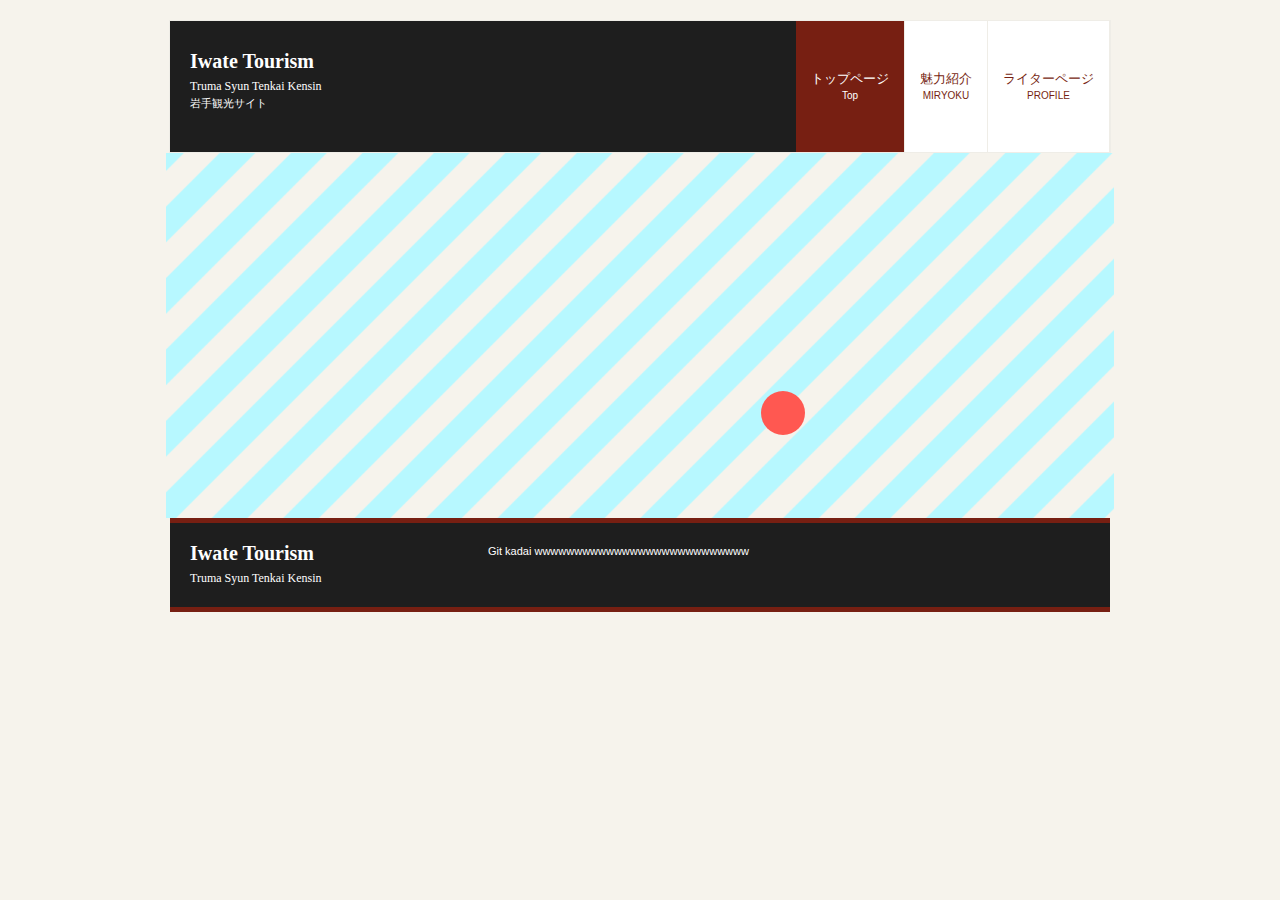
<file: index.html>
<!DOCTYPE html>
<html dir="ltr" lang="ja">
<head>
<meta charset="UTF-8">
<meta name="viewport" content="width=device-width, user-scalable=yes, maximum-scale=1.0, minimum-scale=1.0">
<meta name="description" content="岩手の観光サイトです。">
<meta name="keywords" content="">
<title>ホームページ</title>
<link rel="stylesheet" href="style.css" type="text/css" media="screen">
<!--[if lt IE 9]>
<script src="js/html5.js"></script>
<script src="js/css3-mediaqueries.js"></script>
<![endif]-->
<script src="js/jquery1.7.2.min.js"></script>
<script src="js/script.js"></script>
</head>
<body>
<!-- ヘッダー -->
<div id="header">
	<div class="inner">
		<!-- ロゴ -->
		<div class="logo">
			<a href="index.html">Iwate Tourism<br><span>Truma Syun Tenkai Kensin</span></a>
      <h1>岩手観光サイト</h1>
		</div>
		<!-- / ロゴ -->
    
	  <!-- メインナビゲーション -->
    <nav id="mainNav">
  		<a class="menu" id="menu"><span>MENU</span></a>
			<div class="panel">
				<ul>
					<li class="active"><a href="index.html">トップページ<br><span>Top</span></a></li>
					<li><a href="miryoku.html">魅力紹介<br><span>MIRYOKU</span></a></li>
					<li><a href="prof.html">ライターページ<br><span>PROFILE</span></a></li>
				</ul>
      </div>
    </nav>
		<!-- メインナビゲーション -->
    
  </div>
</div>
<!-- / ヘッダー -->

<!-- メイン画像 -->
		


		<div class="hello-parent" >
  
			<svg class="hello-word" width="365" height="365" viewBox="0 0 365 365">
			  
			  <g id="H-letter">
			  <line class="H-left-stroke" x1="17" y1="0" x2="17" y2="124" stroke="#000" fill="none" stroke-width="34" />
			  <line class="H-mid-stroke" x1="33" y1="62" x2="68" y2="62" stroke="#000" fill="none" stroke-width="34" />
			  <line class="H-right-stroke" x1="84" y1="0" x2="84" y2="124" stroke="#000" fill="none" stroke-width="34" />
			  </g>
			  
			  <g id="E-letter">
				<line class="E-left-stroke" x1="138" y1="0" x2="138" y2="124" stroke="#000" fill="none" stroke-width="34" />
				<line class="E-top-stroke" x1="154" y1="17" x2="201" y2="17" stroke="#000" fill="none" stroke-width="34" />
				<line class="E-mid-stroke" x1="154" y1="62" x2="196" y2="62" stroke="#000" fill="none" stroke-width="34" />
				<line class="E-bottom-stroke" x1="154" y1="107" x2="201" y2="107" stroke="#000" fill="none" stroke-width="34" />
			  </g>
			  
			  <g id="L-one-letter">
				<line class="L-one-long-stroke" x1="17" y1="153" x2="17" y2="277" stroke="#000" fill="none" stroke-width="34" />
				<line class="L-one-short-stroke" x1="33" y1="260" x2="77" y2="260" stroke="#000" fill="none" stroke-width="34" />
			  </g>
			  
			  <g id="L-two-letter">
				<line class="L-two-long-stroke" x1="104" y1="153" x2="104" y2="277" stroke="#000" fill="none" stroke-width="34" />
				<line class="L-two-short-stroke" x1="120" y1="260" x2="164" y2="260" stroke="#000" fill="none" stroke-width="34" />
			  </g>
			  
			  <g id="O-letter">
				<circle class="O-stroke" cx="231" cy="215" r="48" stroke="#000" fill="none" stroke-width="31" />
			  </g>
			  
			  <g id="red-dot">
				<!-- Initially I tried creating a circle but it was harder to manipulate it how I wanted to in CSS so I resorted to using a line trick to make it look like a circle ....
				
				<circle class="red-dot" cx="325" cy="260" r="20" fill="#FF5851" stroke="none" />
			
				-->
				
				<line x1="325" y1="260" x2="325" y2="260" stroke="#FF5851" class="red-dot" />
			  </g>
			  
			  
			</svg>
		</div>
<!-- / メイン画像 -->


<!-- フッター -->
<div id="footer">
	<div class="inner">
    
		<!-- 3カラム -->
    <section class="gridWrapper">
      
			<article class="grid">
      	<!-- ロゴ -->
				<p class="logo"><a href="index.html">Iwate Tourism<br /><span>Truma Syun Tenkai Kensin</span></a></p>
				<!-- / ロゴ -->
			</article>
			
      <article class="grid copyright">
      	Git kadai wwwwwwwwwwwwwwwwwwwwwwwwwww</a>
			</article>
		
    </section>
		<!-- / 3カラム -->
      
	</div>
</div>
<!-- / フッター -->

</body>
</html>
</file>
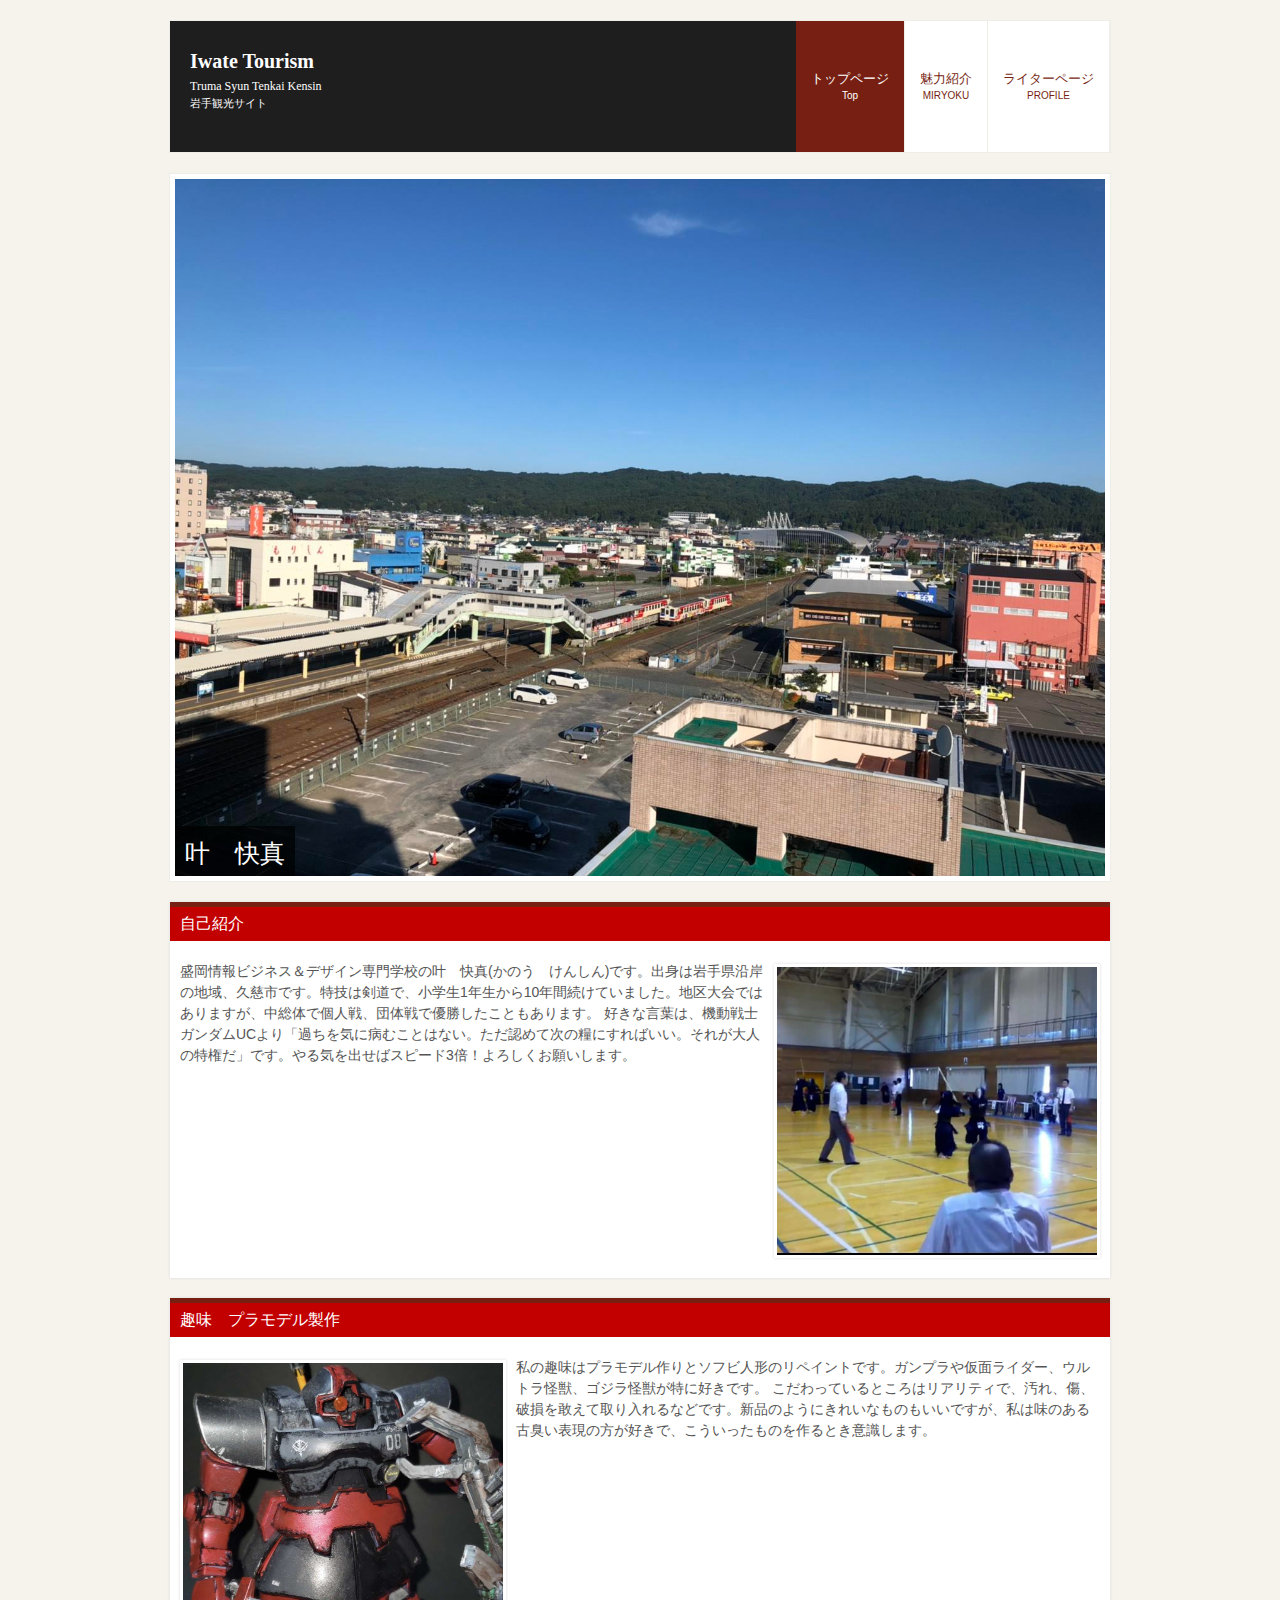
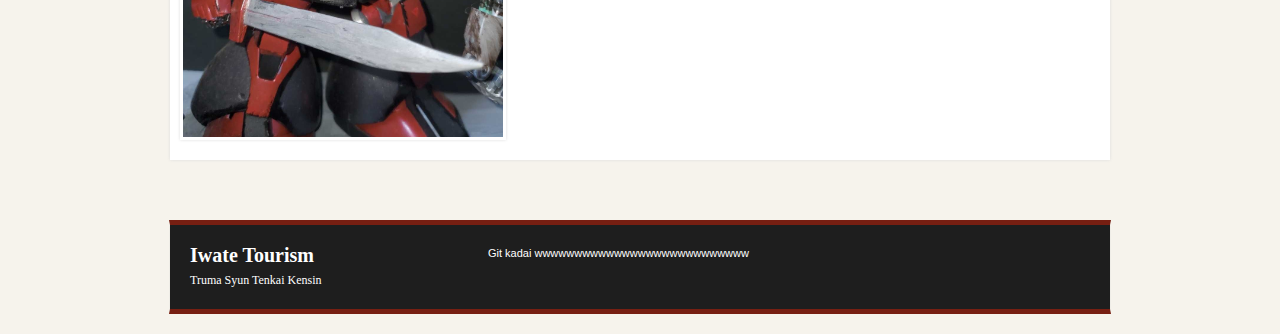
<file: kensin.html>
<!DOCTYPE html>
<html dir="ltr" lang="ja">
<head>
<meta charset="UTF-8">
<meta name="viewport" content="width=device-width, user-scalable=yes, maximum-scale=1.0, minimum-scale=1.0">
<meta name="description" content="岩手の観光サイトです。">
<meta name="keywords" content="">
<title>ライターページ_叶</title>
<link rel="stylesheet" href="style.css" type="text/css" media="screen">
<!--[if lt IE 9]>
<script src="js/html5.js"></script>
<script src="js/css3-mediaqueries.js"></script>
<![endif]-->
<script src="js/jquery1.7.2.min.js"></script>
<script src="js/script.js"></script>
</head>
<body>
<!-- ヘッダー -->
<div id="header">
	<div class="inner">
		<!-- ロゴ -->
		<div class="logo">
			<a href="index.html">Iwate Tourism<br><span>Truma Syun Tenkai Kensin</span></a>
      <h1>岩手観光サイト</h1>
		</div>
		<!-- / ロゴ -->
    
	  <!-- メインナビゲーション -->
    <nav id="mainNav">
  		<a class="menu" id="menu"><span>MENU</span></a>
			<div class="panel">
				<ul>
					<li class="active"><a href="index.html">トップページ<br><span>Top</span></a></li>
					<li><a href="miryoku.html">魅力紹介<br><span>MIRYOKU</span></a></li>
					<li><a href="prof.html">ライターページ<br><span>PROFILE</span></a></li>
				</ul>
      </div>
    </nav>
		<!-- メインナビゲーション -->
    
</div>
<!-- / ヘッダー -->

<!-- サブ画像 -->
<div id="mainBanner" class="subImg">
  <div class="inner">
		<img src="images/profile_kuji.jpg" alt="" width="930" height="190">
    <div class="slogan">
			<h2></h2>
			<h3>叶　快真</h3>
		</div>
	</div>
</div>
<!-- / サブ画像 -->

<div id="wrapper">

	<!-- コンテンツ -->
	<section id="main">

		<section class="content">
			<h3 class="heading">自己紹介</h3>
			<article>
				<img src="images/profile_kendo_2.jpg" width="320" height="240" alt="" class="alignright frame">
				<p>盛岡情報ビジネス＆デザイン専門学校の叶　快真(かのう　けんしん)です。出身は岩手県沿岸の地域、久慈市です。特技は剣道で、小学生1年生から10年間続けていました。地区大会ではありますが、中総体で個人戦、団体戦で優勝したこともあります。
				    好きな言葉は、機動戦士ガンダムUCより「過ちを気に病むことはない。ただ認めて次の糧にすればいい。それが大人の特権だ」です。やる気を出せばスピード3倍！よろしくお願いします。
				</p>
			</article>
		</section>
    
		<section class="content">
			<h3 class="heading">趣味　プラモデル製作</h3>
			<article>
				<img src="images/hobby_photo_1.jpg" width="320" height="240" alt="" class="alignleft frame">
				<p>私の趣味はプラモデル作りとソフビ人形のリペイントです。ガンプラや仮面ライダー、ウルトラ怪獣、ゴジラ怪獣が特に好きです。
					こだわっているところはリアリティで、汚れ、傷、破損を敢えて取り入れるなどです。新品のようにきれいなものもいいですが、私は味のある古臭い表現の方が好きで、こういったものを作るとき意識します。
				</p>
			</article>
		</section>

		
	</section>
	<!-- / コンテンツ -->

</div>
<!-- / WRAPPER -->

<!-- フッター -->
<div id="footer">
	<div class="inner">
    
		<!-- 3カラム -->
    <section class="gridWrapper">
      
			<article class="grid">
      	<!-- ロゴ -->
				<p class="logo"><a href="index.html">Iwate Tourism<br /><span>Truma Syun Tenkai Kensin</span></a></p>
				<!-- / ロゴ -->
			</article>
			
      <article class="grid copyright">
      	Git kadai wwwwwwwwwwwwwwwwwwwwwwwwwww</a>
			</article>
		
    </section>
		<!-- / 3カラム -->
      
	</div>
</div>
<!-- / フッター -->

</body>
</html>
</file>
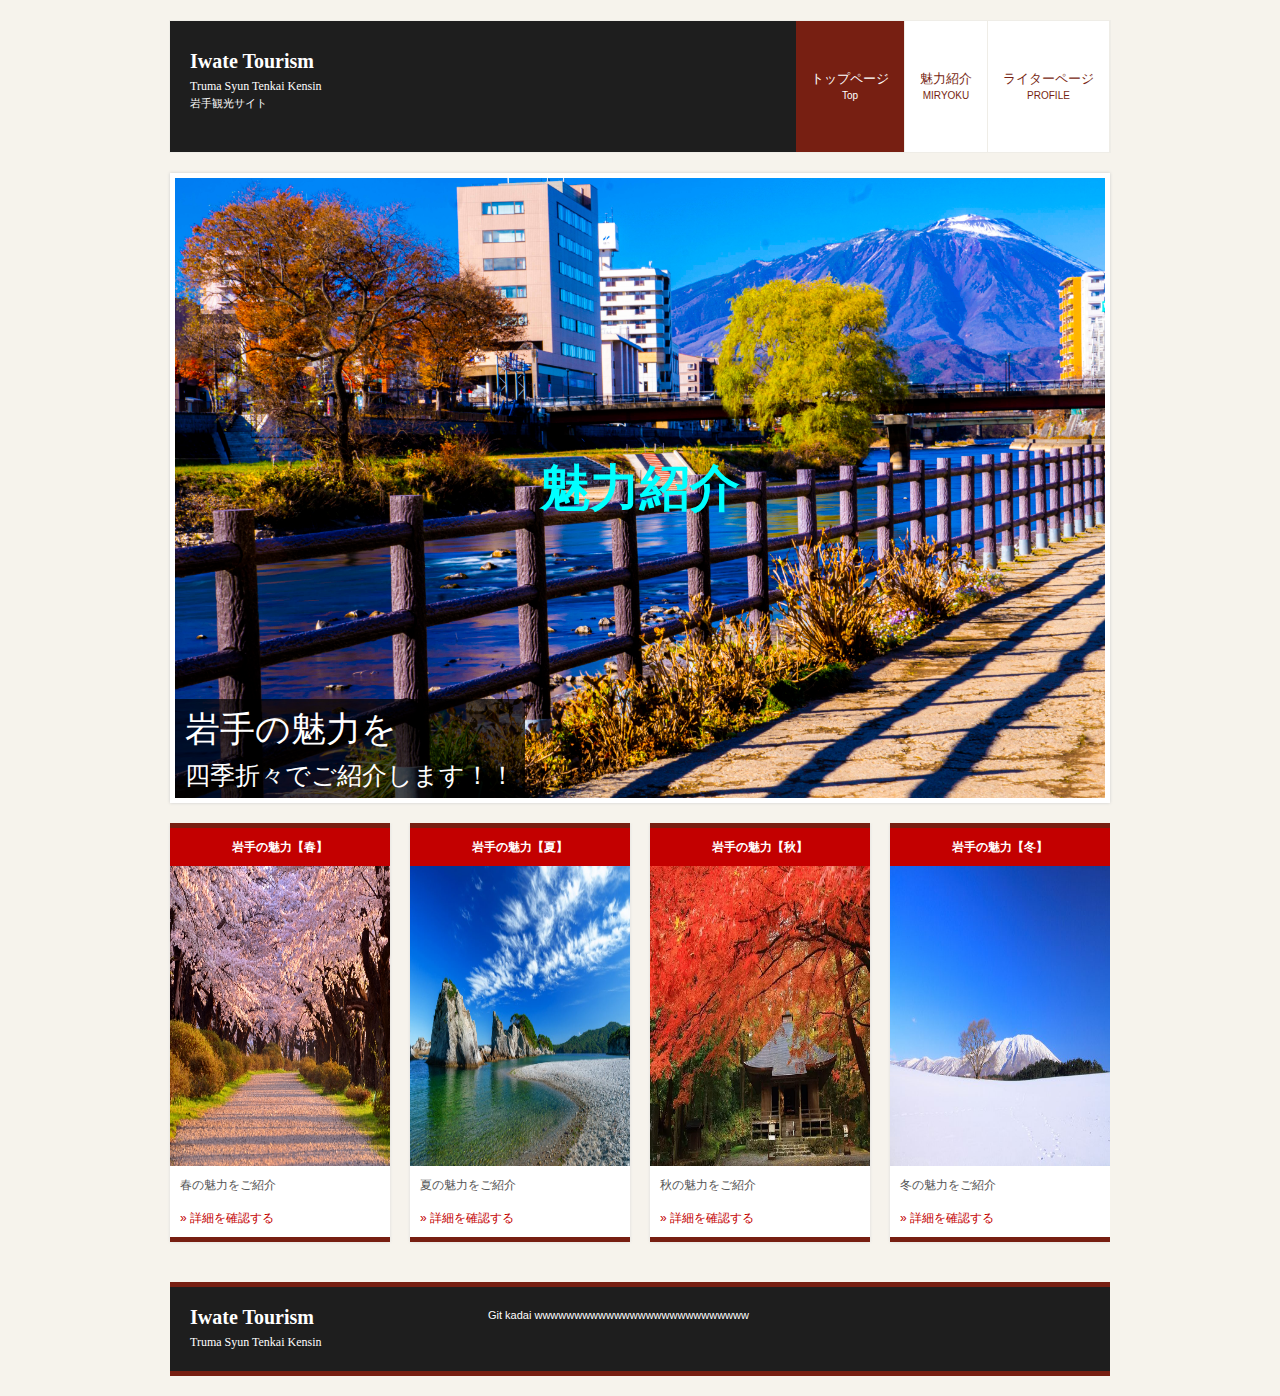
<file: miryoku.html>
<!DOCTYPE html>
<html dir="ltr" lang="ja">
<head>
<meta charset="UTF-8">
<meta name="viewport" content="width=device-width, user-scalable=yes, maximum-scale=1.0, minimum-scale=1.0">
<meta name="description" content="岩手の観光サイトです。">
<meta name="keywords" content="">
<title>魅力紹介_TOP</title>
<link rel="stylesheet" href="style.css" type="text/css" media="screen">
<!--[if lt IE 9]>
<script src="js/html5.js"></script>
<script src="js/css3-mediaqueries.js"></script>
<![endif]-->
<script src="js/jquery1.7.2.min.js"></script>
<script src="js/script.js"></script>
</head>
<body>
<!-- ヘッダー -->
<div id="header">
	<div class="inner">
		<!-- ロゴ -->
		<div class="logo">
			<a href="index.html">Iwate Tourism<br><span>Truma Syun Tenkai Kensin</span></a>
      <h1>岩手観光サイト</h1>
		</div>
		<!-- / ロゴ -->
    
	  <!-- メインナビゲーション -->
    <nav id="mainNav">
  		<a class="menu" id="menu"><span>MENU</span></a>
			<div class="panel">
				<ul>
					<li class="active"><a href="index.html">トップページ<br><span>Top</span></a></li>
					<li><a href="miryoku.html">魅力紹介<br><span>MIRYOKU</span></a></li>
					<li><a href="prof.html">ライターページ<br><span>PROFILE</span></a></li>
				</ul>
      </div>
    </nav>
		<!-- メインナビゲーション -->
    
  </div>
</div>
<!-- / ヘッダー -->

<!-- メイン画像 -->
<div id="mainBanner" class="mainImg">
  <div class="inner">
		<img src="images/DSC01853.jpg" alt="" width="930" height="290">
		<p class="wave"><span>魅</span><span>力</span><span>紹</span><span>介</span></p>
    <div class="slogan">
			<h2>岩手の魅力を</h2>
			<h3>四季折々でご紹介します！！</h3>
		</div>
	</div>
</div>
<!-- / メイン画像 -->

<div id="wrapper">

	<!-- 4カラム -->
  <section class="gridWrapper">
		<article class="grid">
			<h3>岩手の魅力【春】</h3>
			<p class="img"><img src="images/haru1.jpg" width="220" height="300" alt=""></p>	
			<p>春の魅力をご紹介</p>
			<p class="readmore"><a href="miryoku_haru.html">&raquo; 詳細を確認する</a></p>
		</article>
		<article class="grid">
			<h3>岩手の魅力【夏】</h3>
			<p class="img"><img src="images/natu1.jpg" width="220" height="300" alt=""></p>
			<p>夏の魅力をご紹介</p>
			<p class="readmore"><a href="miryoku_natu.html">&raquo; 詳細を確認する</a></p>
		</article>
		<article class="grid">
      <h3>岩手の魅力【秋】</h3>
			<p class="img"><img src="images/aki1.jpg" width="220" height="300" alt=""></p>
			<p>秋の魅力をご紹介</p>
			<p class="readmore"><a href="miryoku_aki.html">&raquo; 詳細を確認する</a></p>
		</article>
    <article class="grid">
			<h3>岩手の魅力【冬】</h3>
			<p class="img"><img src="images/huyu1.jpg" width="220" height="300" alt=""></p>
			<p>冬の魅力をご紹介</p>
			<p class="readmore"><a href="miryoku_huyu.html">&raquo; 詳細を確認する</a></p>
		</article>
	</section>
	<!-- / 4カラム -->

</div>
<!-- / WRAPPER -->

<!-- フッター -->
<div id="footer">
	<div class="inner">
    
		<!-- 3カラム -->
    <section class="gridWrapper">
      
			<article class="grid">
      	<!-- ロゴ -->
				<p class="logo"><a href="index.html">Iwate Tourism<br /><span>Truma Syun Tenkai Kensin</span></a></p>
				<!-- / ロゴ -->
			</article>
			
      <article class="grid copyright">
      	Git kadai wwwwwwwwwwwwwwwwwwwwwwwwwww</a>
			</article>
		
    </section>
		<!-- / 3カラム -->
      
	</div>
</div>
<!-- / フッター -->

</body>
</html>
</file>
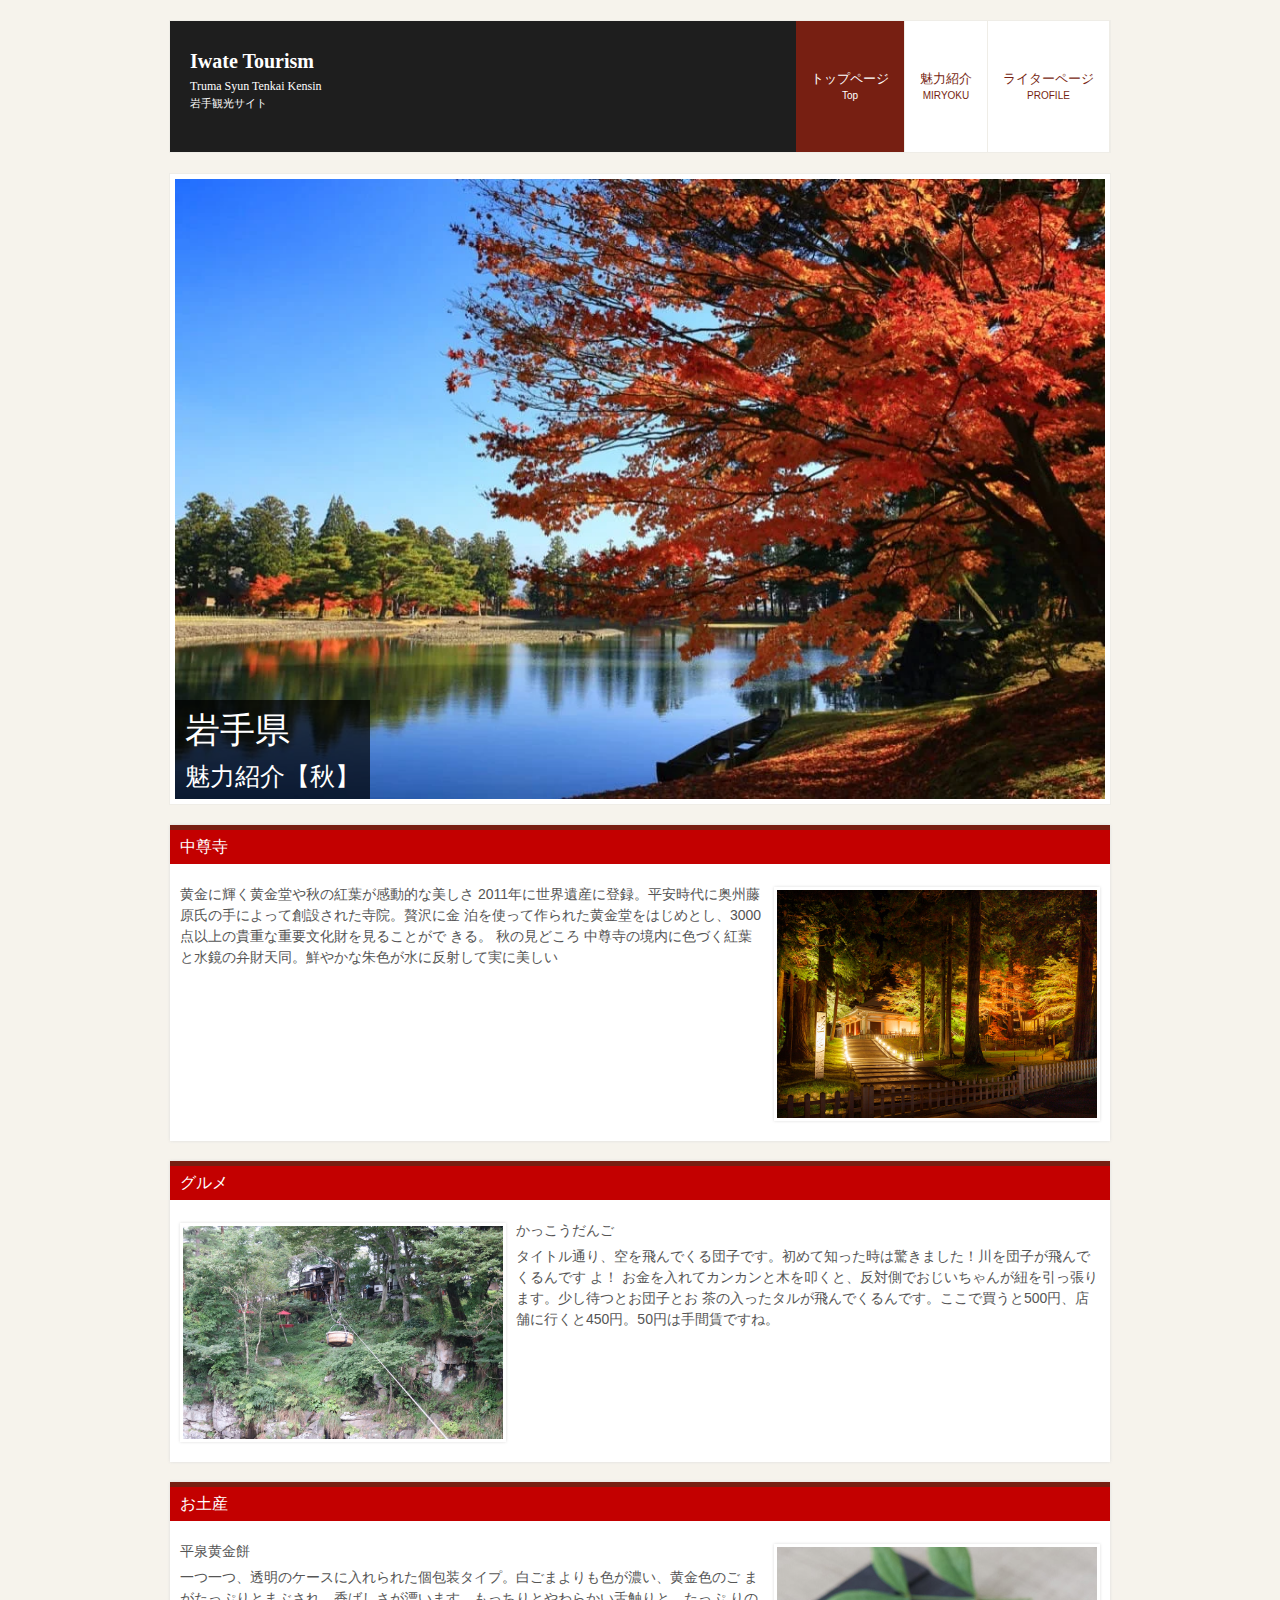
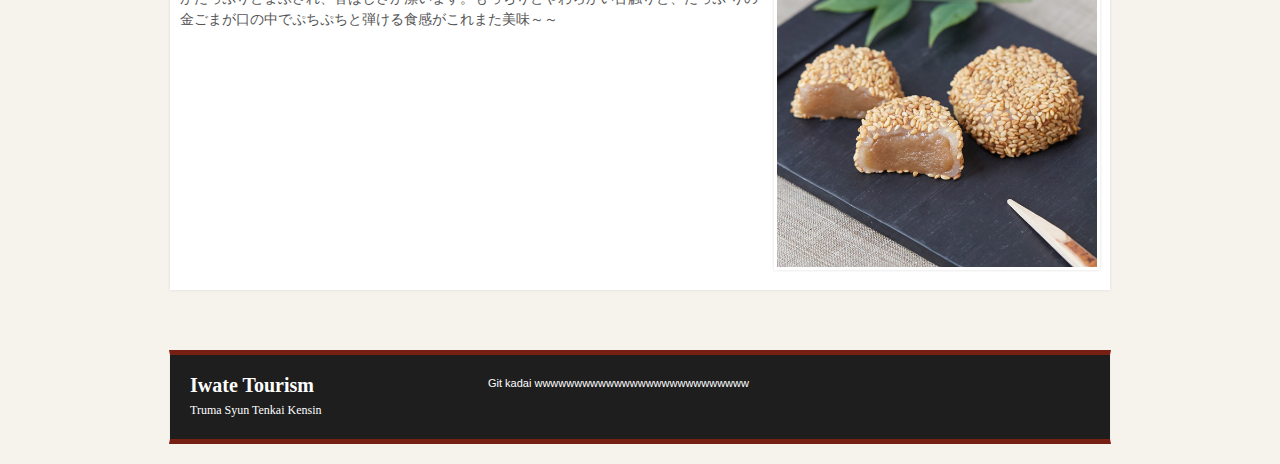
<file: miryoku_aki.html>
<!DOCTYPE html>
<html dir="ltr" lang="ja">
<head>
<meta charset="UTF-8">
<meta name="viewport" content="width=device-width, user-scalable=yes, maximum-scale=1.0, minimum-scale=1.0">
<meta name="description" content="岩手の観光サイトです。">
<meta name="keywords" content="">
<title>魅力紹介_秋</title>
<link rel="stylesheet" href="style.css" type="text/css" media="screen">
<!--[if lt IE 9]>
<script src="js/html5.js"></script>
<script src="js/css3-mediaqueries.js"></script>
<![endif]-->
<script src="js/jquery1.7.2.min.js"></script>
<script src="js/script.js"></script>
</head>
<body>
<!-- ヘッダー -->
<div id="header">
	<div class="inner">
		<!-- ロゴ -->
		<div class="logo">
			<a href="index.html">Iwate Tourism<br><span>Truma Syun Tenkai Kensin</span></a>
      <h1>岩手観光サイト</h1>
		</div>
		<!-- / ロゴ -->
    
	  <!-- メインナビゲーション -->
    <nav id="mainNav">
  		<a class="menu" id="menu"><span>MENU</span></a>
			<div class="panel">
				<ul>
					<li class="active"><a href="index.html">トップページ<br><span>Top</span></a></li>
					<li><a href="miryoku.html">魅力紹介<br><span>MIRYOKU</span></a></li>
					<li><a href="prof.html">ライターページ<br><span>PROFILE</span></a></li>
				</ul>
      </div>
    </nav>
		<!-- メインナビゲーション -->
    
</div>
<!-- / ヘッダー -->

<!-- サブ画像 -->
<div id="mainBanner" class="subImg">
  <div class="inner">
		<img src="images/autumn.jpg" alt="" width="930" height="190">
    <div class="slogan">
			<h2>岩手県</h2>
			<h3>魅力紹介【秋】</h3>
		</div>
	</div>
</div>
<!-- / サブ画像 -->

<div id="wrapper">

	<!-- コンテンツ -->
	<section id="main">

		<section class="content">
			<h3 class="heading">中尊寺</h3>
			<article>
				<img src="images/event_02.jpg" width="320" height="240" alt="" class="alignright frame">
				<p>
				黄金に輝く黄金堂や秋の紅葉が感動的な美しさ
					2011年に世界遺産に登録。平安時代に奥州藤原氏の手によって創設された寺院。贅沢に金
					泊を使って作られた黄金堂をはじめとし、3000点以上の貴重な重要文化財を見ることがで
					きる。
				
					秋の見どころ
					中尊寺の境内に色づく紅葉と水鏡の弁財天同。鮮やかな朱色が水に反射して実に美しい
				</p>
			</article>
		</section>
    
		<section class="content">
			<h3 class="heading">グルメ</h3>
			<article>
				<img src="images/s-IMG_2626.jpg" width="320" height="240" alt="" class="alignleft frame">
				<p>かっこうだんご</p>
					<p>タイトル通り、空を飛んでくる団子です。初めて知った時は驚きました！川を団子が飛んでくるんです
					よ！
					お金を入れてカンカンと木を叩くと、反対側でおじいちゃんが紐を引っ張ります。少し待つとお団子とお
					茶の入ったタルが飛んでくるんです。ここで買うと500円、店舗に行くと450円。50円は手間賃ですね。
				</p>
			</article>
		</section>

		<section class="content">
			<h3 class="heading">お土産</h3>
			<article>
				<img src="images/990007582_2.jpg" width="320" height="240" alt="" class="alignright frame">
				<p>平泉黄金餅</p>
				<p>	一つ一つ、透明のケースに入れられた個包装タイプ。白ごまよりも色が濃い、黄金色のご
					まがたっぷりとまぶされ、香ばしさが漂います。もっちりとやわらかい舌触りと、たっぷ
					りの金ごまが口の中でぷちぷちと弾ける食感がこれまた美味～～
				</p>
			</article>
		</section>
	</section>
	<!-- / コンテンツ -->

</div>
<!-- / WRAPPER -->

<!-- フッター -->
<div id="footer">
	<div class="inner">
    
		<!-- 3カラム -->
    <section class="gridWrapper">
      
			<article class="grid">
      	<!-- ロゴ -->
				<p class="logo"><a href="index.html">Iwate Tourism<br /><span>Truma Syun Tenkai Kensin</span></a></p>
				<!-- / ロゴ -->
			</article>
			
      <article class="grid copyright">
      	Git kadai wwwwwwwwwwwwwwwwwwwwwwwwwww</a>
			</article>
		
    </section>
		<!-- / 3カラム -->
      
	</div>
</div>
<!-- / フッター -->

</body>
</html>
</file>
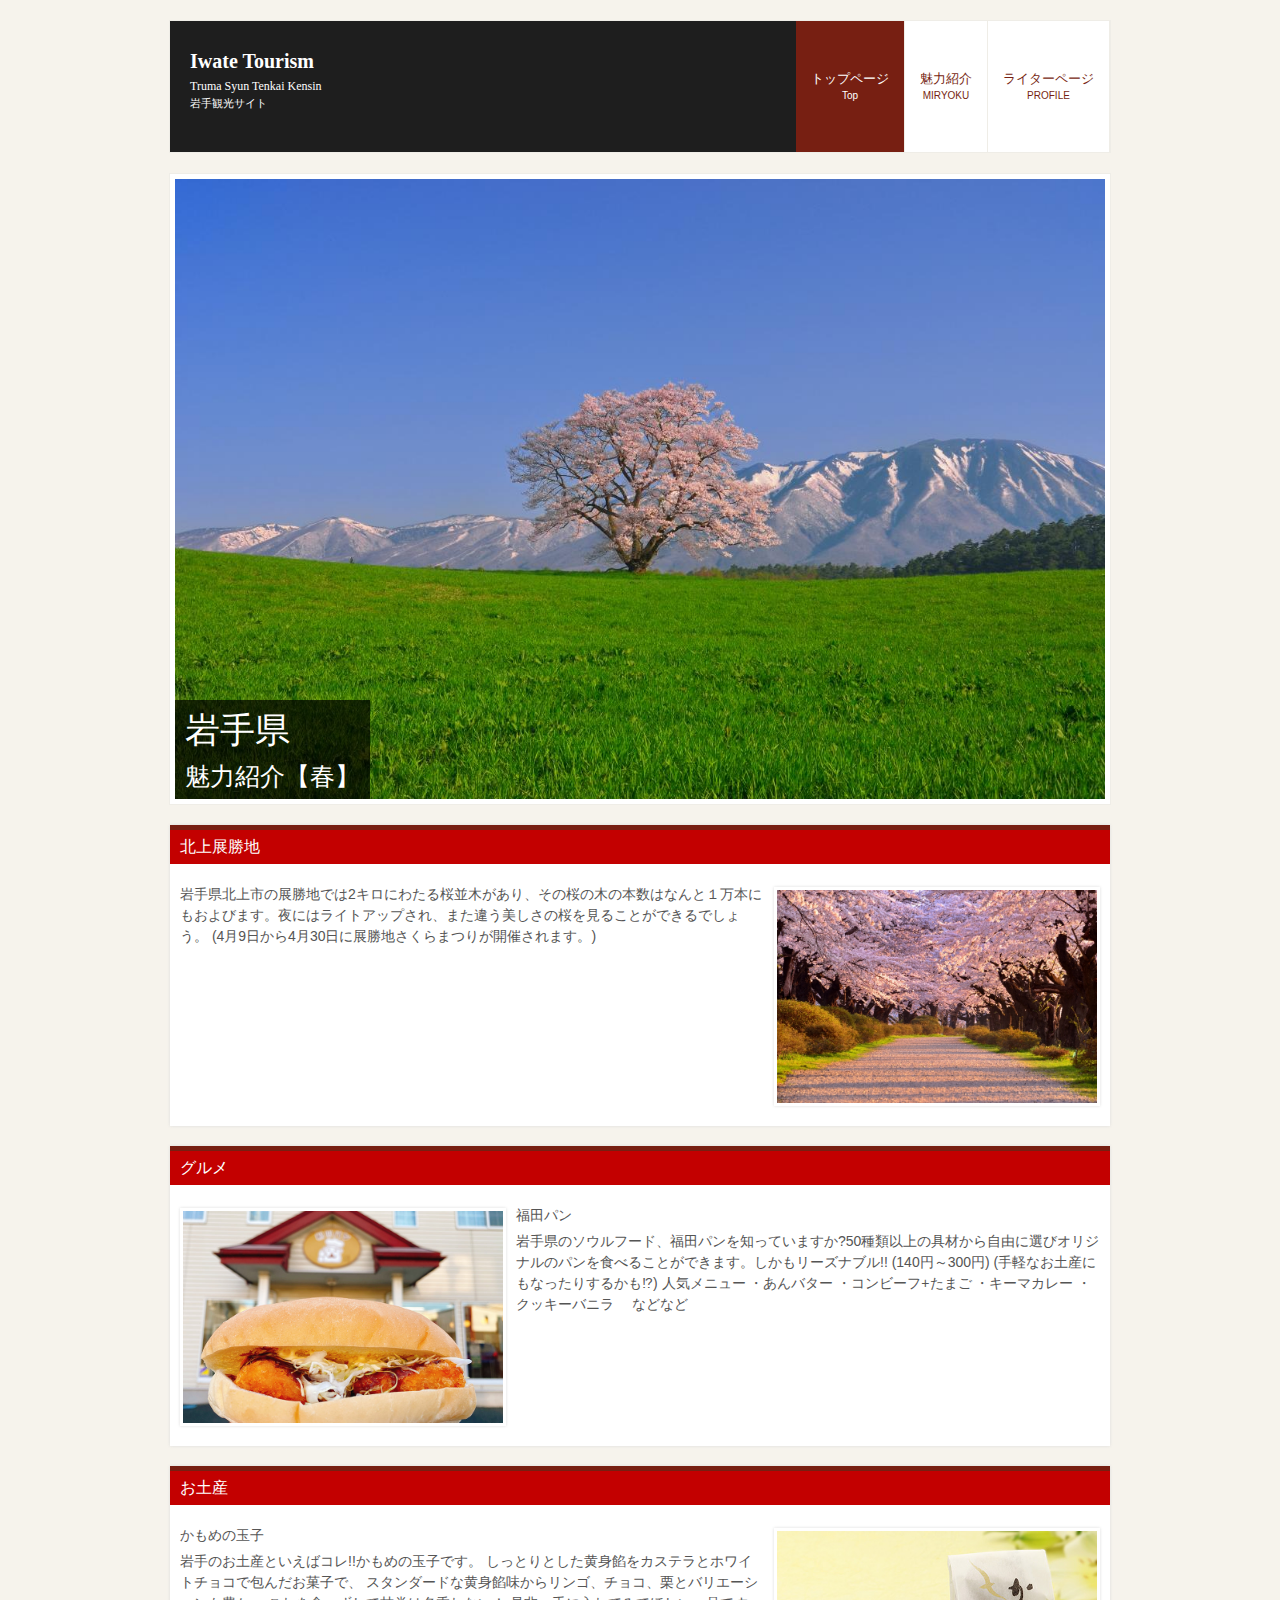
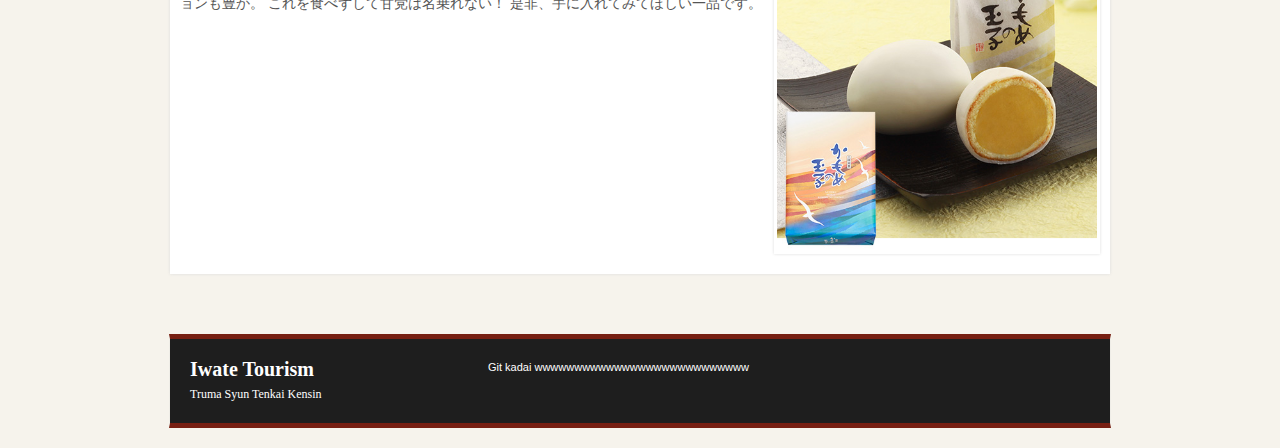
<file: miryoku_haru.html>
<!DOCTYPE html>
<html dir="ltr" lang="ja">
<head>
<meta charset="UTF-8">
<meta name="viewport" content="width=device-width, user-scalable=yes, maximum-scale=1.0, minimum-scale=1.0">
<meta name="description" content="岩手の観光サイトです。">
<meta name="keywords" content="">
<title>魅力紹介_春</title>
<link rel="stylesheet" href="style.css" type="text/css" media="screen">
<!--[if lt IE 9]>
<script src="js/html5.js"></script>
<script src="js/css3-mediaqueries.js"></script>
<![endif]-->
<script src="js/jquery1.7.2.min.js"></script>
<script src="js/script.js"></script>
</head>
<body>
<!-- ヘッダー -->
<div id="header">
	<div class="inner">
		<!-- ロゴ -->
		<div class="logo">
			<a href="index.html">Iwate Tourism<br><span>Truma Syun Tenkai Kensin</span></a>
      <h1>岩手観光サイト</h1>
		</div>
		<!-- / ロゴ -->
    
	  <!-- メインナビゲーション -->
    <nav id="mainNav">
  		<a class="menu" id="menu"><span>MENU</span></a>
			<div class="panel">
				<ul>
					<li class="active"><a href="index.html">トップページ<br><span>Top</span></a></li>
					<li><a href="miryoku.html">魅力紹介<br><span>MIRYOKU</span></a></li>
					<li><a href="prof.html">ライターページ<br><span>PROFILE</span></a></li>
				</ul>
      </div>
    </nav>
		<!-- メインナビゲーション -->
    
</div>
<!-- / ヘッダー -->

<!-- サブ画像 -->
<div id="mainBanner" class="subImg">
  <div class="inner">
		<img src="images/m_e4.jpg" alt="" width="930" height="190">
    <div class="slogan">
			<h2>岩手県</h2>
			<h3>魅力紹介【春】</h3>
		</div>
	</div>
</div>
<!-- / サブ画像 -->

<div id="wrapper">

	<!-- コンテンツ -->
	<section id="main">

		<section class="content">
			<h3 class="heading">北上展勝地</h3>
			<article>
				<img src="images/haru1.jpg" width="320" height="240" alt="" class="alignright frame">
				<p>岩手県北上市の展勝地では2キロにわたる桜並木があり、その桜の木の本数はなんと１万本にもおよびます。夜にはライトアップされ、また違う美しさの桜を見ることができるでしょう。
					(4月9日から4月30日に展勝地さくらまつりが開催されます。)
					</p>
			</article>
		</section>
    
		<section class="content">
			<h3 class="heading">グルメ</h3>
			<article>
				<img src="images/hukudapan.jpg" width="320" height="240" alt="" class="alignleft frame">
				<p>福田パン</p>
				<p>岩手県のソウルフード、福田パンを知っていますか?50種類以上の具材から自由に選びオリジナルのパンを食べることができます。しかもリーズナブル!! (140円～300円)
					(手軽なお土産にもなったりするかも⁉)
					人気メニュー
					・あんバター
					・コンビーフ+たまご
					・キーマカレー
					・クッキーバニラ　  などなど
					</p>
			</article>
		</section>

		<section class="content">
			<h3 class="heading">お土産</h3>
			<article>
				<img src="images/990005889_1.jpg" width="320" height="240" alt="" class="alignright frame">
				<p>かもめの玉子</p>
				<p>岩手のお土産といえばコレ!!かもめの玉子です。
					しっとりとした黄身餡をカステラとホワイトチョコで包んだお菓子で、
					スタンダードな黄身餡味からリンゴ、チョコ、栗とバリエーションも豊か。
					これを食べずして甘党は名乗れない！
					是非、手に入れてみてほしい一品です。
					</p>
			</article>
		</section>
	</section>
	<!-- / コンテンツ -->

</div>
<!-- / WRAPPER -->

<!-- フッター -->
<div id="footer">
	<div class="inner">
    
		<!-- 3カラム -->
    <section class="gridWrapper">
      
			<article class="grid">
      	<!-- ロゴ -->
				<p class="logo"><a href="index.html">Iwate Tourism<br /><span>Truma Syun Tenkai Kensin</span></a></p>
				<!-- / ロゴ -->
			</article>
			
      <article class="grid copyright">
      	Git kadai wwwwwwwwwwwwwwwwwwwwwwwwwww</a>
			</article>
		
    </section>
		<!-- / 3カラム -->
      
	</div>
</div>
<!-- / フッター -->

</body>
</html>
</file>
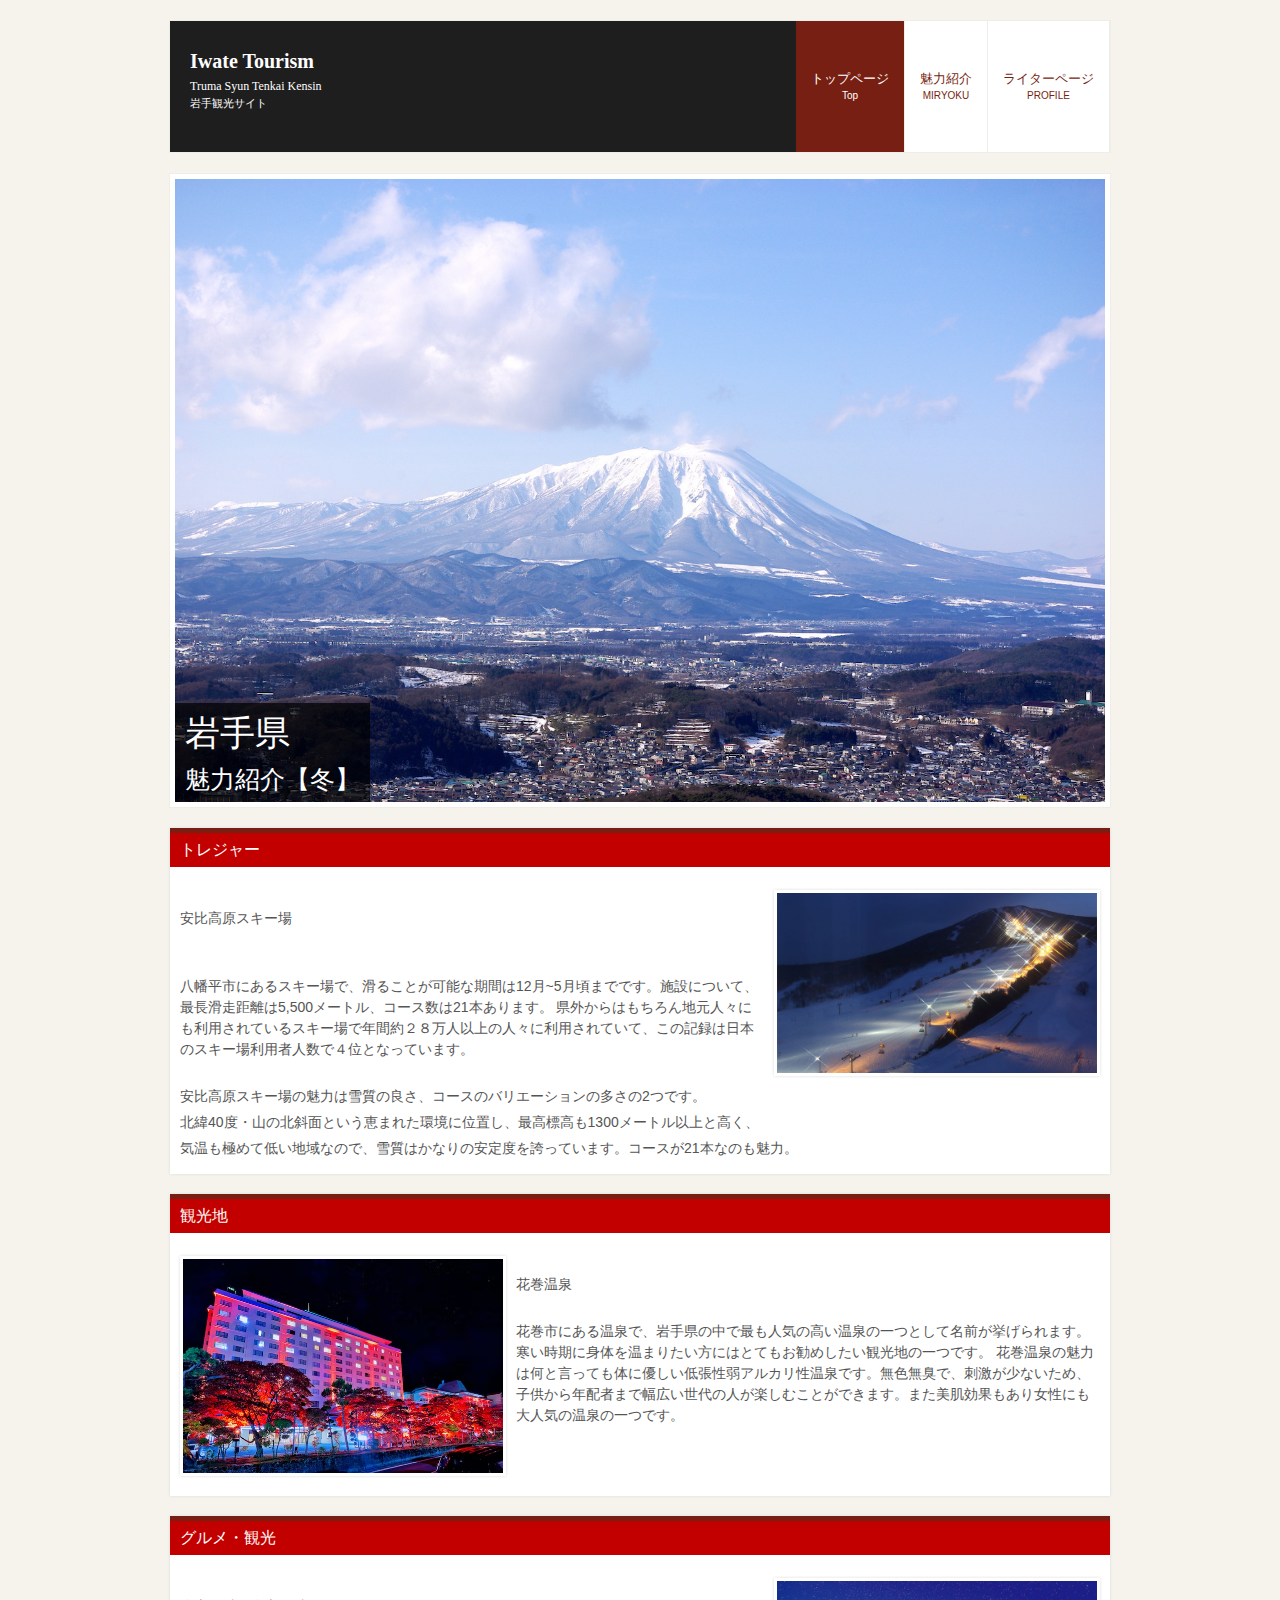
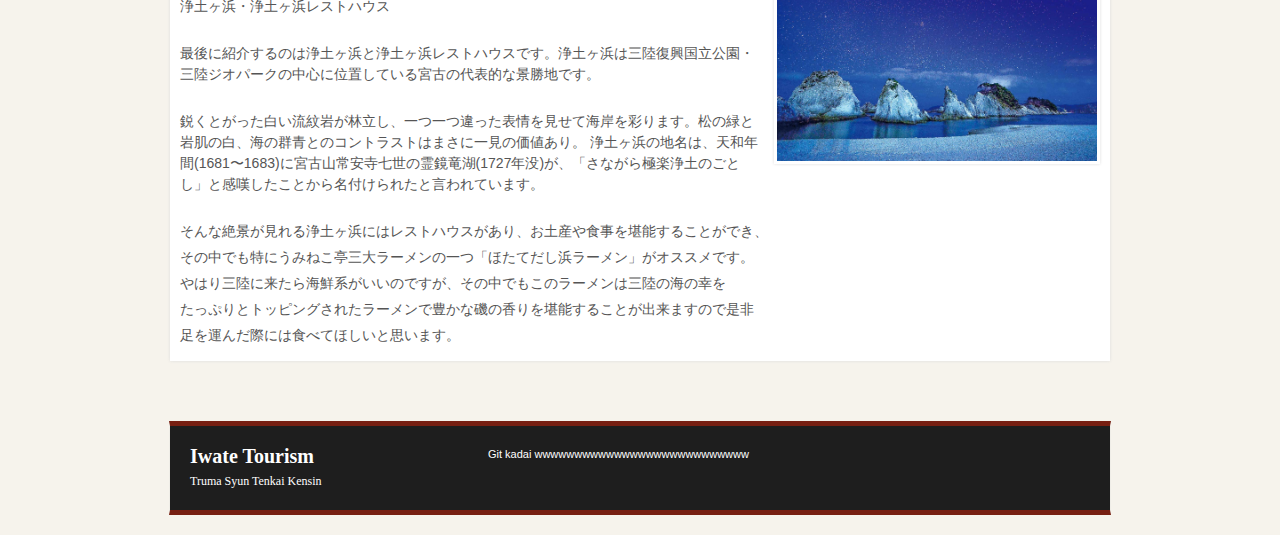
<file: miryoku_huyu.html>
<!DOCTYPE html>
<html dir="ltr" lang="ja">
<head>
<meta charset="UTF-8">
<meta name="viewport" content="width=device-width, user-scalable=yes, maximum-scale=1.0, minimum-scale=1.0">
<meta name="description" content="岩手の観光サイトです。">
<meta name="keywords" content="">
<title>魅力紹介_冬</title>
<link rel="stylesheet" href="style.css" type="text/css" media="screen">
<!--[if lt IE 9]>
<script src="js/html5.js"></script>
<script src="js/css3-mediaqueries.js"></script>
<![endif]-->
<script src="js/jquery1.7.2.min.js"></script>
<script src="js/script.js"></script>
</head>
<body>
<!-- ヘッダー -->
<div id="header">
	<div class="inner">
		<!-- ロゴ -->
		<div class="logo">
			<a href="index.html">Iwate Tourism<br><span>Truma Syun Tenkai Kensin</span></a>
      <h1>岩手観光サイト</h1>
		</div>
		<!-- / ロゴ -->
    
	  <!-- メインナビゲーション -->
    <nav id="mainNav">
  		<a class="menu" id="menu"><span>MENU</span></a>
			<div class="panel">
				<ul>
					<li class="active"><a href="index.html">トップページ<br><span>Top</span></a></li>
					<li><a href="miryoku.html">魅力紹介<br><span>MIRYOKU</span></a></li>
					<li><a href="prof.html">ライターページ<br><span>PROFILE</span></a></li>
				</ul>
      </div>
    </nav>
		<!-- メインナビゲーション -->
    
</div>
<!-- / ヘッダー -->

<!-- サブ画像 -->
<div id="mainBanner" class="subImg">
  <div class="inner">
		<img src="images/iwatesan.jpeg" alt="" width="930" height="190">
    <div class="slogan">
			<h2>岩手県</h2>
			<h3>魅力紹介【冬】</h3>
		</div>
	</div>
</div>
<!-- / サブ画像 -->

<div id="wrapper">

	<!-- コンテンツ -->
	<section id="main">

		<section class="content">
			<h3 class="heading">トレジャー</h3>
			<article>
				<img src="images/appi05.jpg" width="320" height="240" alt="" class="alignright frame">
				<br><p>安比高原スキー場</p></br>
				<br><p>八幡平市にあるスキー場で、滑ることが可能な期間は12月~5月頃までです。施設について、最長滑走距離は5,500メートル、コース数は21本あります。
					県外からはもちろん地元人々にも利用されているスキー場で年間約２８万人以上の人々に利用されていて、この記録は日本のスキー場利用者人数で４位となっています。</p></br>
					<p>安比高原スキー場の魅力は雪質の良さ、コースのバリエーションの多さの2つです。</p>
					<p>北緯40度・山の北斜面という恵まれた環境に位置し、最高標高も1300メートル以上と高く、</p>
						気温も極めて低い地域なので、雪質はかなりの安定度を誇っています。コースが21本なのも魅力。</p>
			</article>
		</section>
    
		<section class="content">
			<h3 class="heading">観光地</h3>
			<article>
				<img src="images/https_imgix.jpg" width="320" height="240" alt="" class="alignleft frame">
				<br><p>花巻温泉</p></br>
				<p>花巻市にある温泉で、岩手県の中で最も人気の高い温泉の一つとして名前が挙げられます。寒い時期に身体を温まりたい方にはとてもお勧めしたい観光地の一つです。

					花巻温泉の魅力は何と言っても体に優しい低張性弱アルカリ性温泉です。無色無臭で、刺激が少ないため、子供から年配者まで幅広い世代の人が楽しむことができます。また美肌効果もあり女性にも大人気の温泉の一つです。
					</p>
			</article>
		</section>

		<section class="content">
			<h3 class="heading">グルメ・観光</h3>
			<article>
				<img src="images/mainvisual-img.jpg" width="320" height="240" alt="" class="alignright frame">
				<br><p>浄土ヶ浜・浄土ヶ浜レストハウス</p></br>
				<p>最後に紹介するのは浄土ヶ浜と浄土ヶ浜レストハウスです。浄土ヶ浜は三陸復興国立公園・三陸ジオパークの中心に位置している宮古の代表的な景勝地です。</p>

				<br><p>鋭くとがった白い流紋岩が林立し、一つ一つ違った表情を見せて海岸を彩ります。松の緑と岩肌の白、海の群青とのコントラストはまさに一見の価値あり。
					浄土ヶ浜の地名は、天和年間(1681〜1683)に宮古山常安寺七世の霊鏡竜湖(1727年没)が、「さながら極楽浄土のごとし」と感嘆したことから名付けられたと言われています。</p></br>
					
				<p>そんな絶景が見れる浄土ヶ浜にはレストハウスがあり、お土産や食事を堪能することができ、</p>
				<p>その中でも特にうみねこ亭三大ラーメンの一つ「ほたてだし浜ラーメン」がオススメです。</p>
				<p>やはり三陸に来たら海鮮系がいいのですが、その中でもこのラーメンは三陸の海の幸を</p>
				<p>たっぷりとトッピングされたラーメンで豊かな磯の香りを堪能することが出来ますので是非</p>
					<p>足を運んだ際には食べてほしいと思います。</p>
			</article>
		</section>
	</section>
	<!-- / コンテンツ -->

</div>
<!-- / WRAPPER -->

<!-- フッター -->
<div id="footer">
	<div class="inner">
    
		<!-- 3カラム -->
    <section class="gridWrapper">
      
			<article class="grid">
      	<!-- ロゴ -->
				<p class="logo"><a href="index.html">Iwate Tourism<br /><span>Truma Syun Tenkai Kensin</span></a></p>
				<!-- / ロゴ -->
			</article>
			
      <article class="grid copyright">
      	Git kadai wwwwwwwwwwwwwwwwwwwwwwwwwww</a>
			</article>
		
    </section>
		<!-- / 3カラム -->
      
	</div>
</div>
<!-- / フッター -->

</body>
</html>
</file>
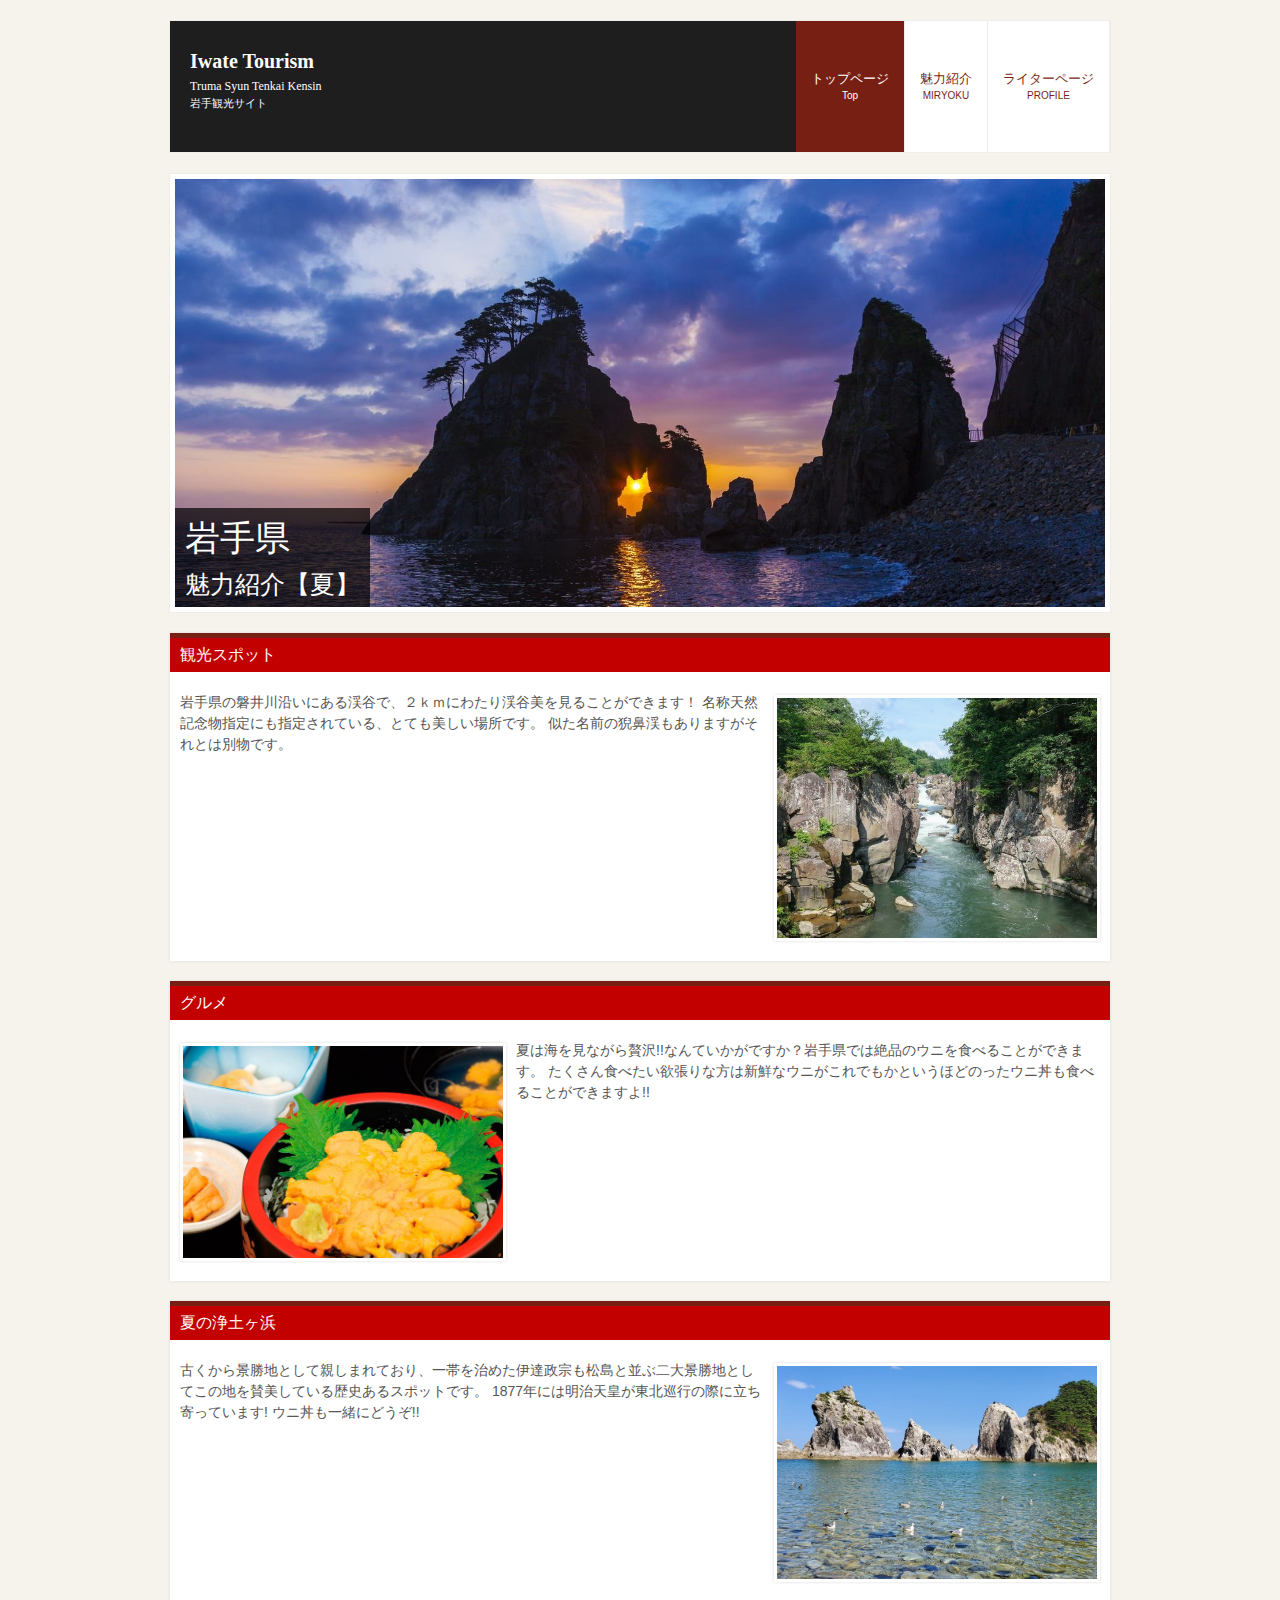
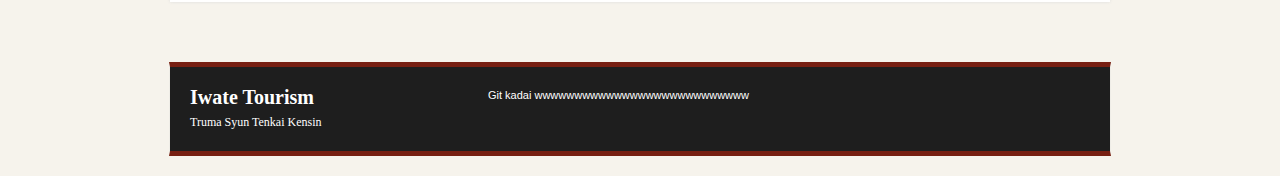
<file: miryoku_natu.html>
<!DOCTYPE html>
<html dir="ltr" lang="ja">
<head>
<meta charset="UTF-8">
<meta name="viewport" content="width=device-width, user-scalable=yes, maximum-scale=1.0, minimum-scale=1.0">
<meta name="description" content="岩手の観光サイトです。">
<meta name="keywords" content="">
<title>魅力紹介_夏</title>
<link rel="stylesheet" href="style.css" type="text/css" media="screen">
<!--[if lt IE 9]>
<script src="js/html5.js"></script>
<script src="js/css3-mediaqueries.js"></script>
<![endif]-->
<script src="js/jquery1.7.2.min.js"></script>
<script src="js/script.js"></script>
</head>
<body>
<!-- ヘッダー -->
<div id="header">
	<div class="inner">
		<!-- ロゴ -->
		<div class="logo">
			<a href="index.html">Iwate Tourism<br><span>Truma Syun Tenkai Kensin</span></a>
      <h1>岩手観光サイト</h1>
		</div>
		<!-- / ロゴ -->
    
	  <!-- メインナビゲーション -->
    <nav id="mainNav">
  		<a class="menu" id="menu"><span>MENU</span></a>
			<div class="panel">
				<ul>
					<li class="active"><a href="index.html">トップページ<br><span>Top</span></a></li>
					<li><a href="miryoku.html">魅力紹介<br><span>MIRYOKU</span></a></li>
					<li><a href="prof.html">ライターページ<br><span>PROFILE</span></a></li>
				</ul>
      </div>
    </nav>
		<!-- メインナビゲーション -->
    
</div>
<!-- / ヘッダー -->

<!-- サブ画像 -->
<div id="mainBanner" class="subImg">
  <div class="inner">
		<img src="images/headbk_iwate.jpg" alt="" width="930" height="190">
    <div class="slogan">
			<h2>岩手県</h2>
			<h3>魅力紹介【夏】</h3>
		</div>
	</div>
</div>
<!-- / サブ画像 -->

<div id="wrapper">

	<!-- コンテンツ -->
	<section id="main">

		<section class="content">
			<h3 class="heading">観光スポット</h3>
			<article>
				<img src="images/benbikei01.jpg" width="320" height="240" alt="" class="alignright frame">
				<p>岩手県の磐井川沿いにある渓谷で、２ｋｍにわたり渓谷美を見ることができます！
					名称天然記念物指定にも指定されている、とても美しい場所です。
					似た名前の猊鼻渓もありますがそれとは別物です。
					</p>
			</article>
		</section>
    
		<section class="content">
			<h3 class="heading">グルメ</h3>
			<article>
				<img src="images/uni.jpg" width="320" height="240" alt="" class="alignleft frame">
				<p>夏は海を見ながら贅沢!!なんていかがですか？岩手県では絶品のウニを食べることができます。
					たくさん食べたい欲張りな方は新鮮なウニがこれでもかというほどのったウニ丼も食べることができますよ!!
				</p>
			</article>
		</section>

		<section class="content">
			<h3 class="heading">夏の浄土ヶ浜</h3>
			<article>
				<img src="images/umi.jpg" width="320" height="240" alt="" class="alignright frame">
				<p>古くから景勝地として親しまれており、一帯を治めた伊達政宗も松島と並ぶ二大景勝地としてこの地を賛美している歴史あるスポットです。
					1877年には明治天皇が東北巡行の際に立ち寄っています!
					ウニ丼も一緒にどうぞ!!
				</p>
			</article>
		</section>
	</section>
	<!-- / コンテンツ -->

</div>
<!-- / WRAPPER -->

<!-- フッター -->
<div id="footer">
	<div class="inner">
    
		<!-- 3カラム -->
    <section class="gridWrapper">
      
			<article class="grid">
      	<!-- ロゴ -->
				<p class="logo"><a href="index.html">Iwate Tourism<br /><span>Truma Syun Tenkai Kensin</span></a></p>
				<!-- / ロゴ -->
			</article>
			
      <article class="grid copyright">
      	Git kadai wwwwwwwwwwwwwwwwwwwwwwwwwww</a>
			</article>
		
    </section>
		<!-- / 3カラム -->
      
	</div>
</div>
<!-- / フッター -->

</body>
</html>
</file>
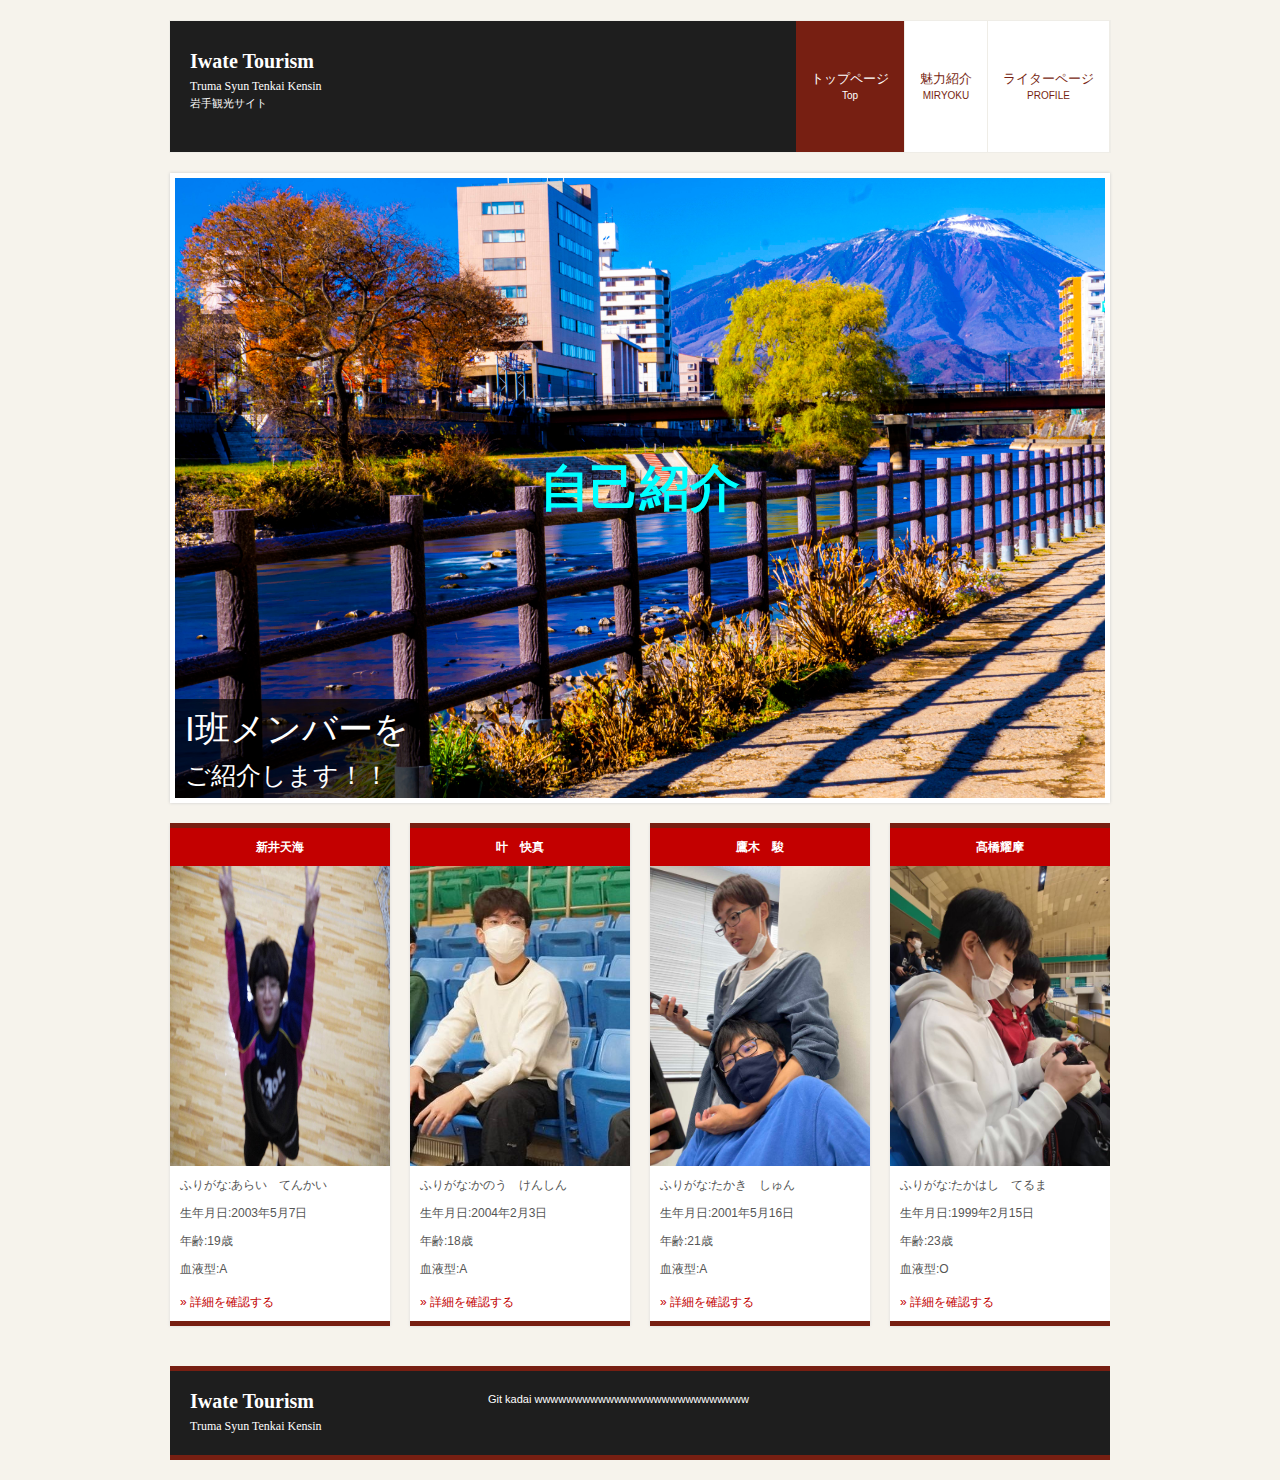
<file: prof.html>
<!DOCTYPE html>
<html dir="ltr" lang="ja">
<head>
<meta charset="UTF-8">
<meta name="viewport" content="width=device-width, user-scalable=yes, maximum-scale=1.0, minimum-scale=1.0">
<meta name="description" content="ホームページサンプル株式会社 | ホームページサンプル株式会社では最新技術と自然との調和を目指します。">
<meta name="keywords" content="">
<title>ライターページ_TOP</title>
<link rel="stylesheet" href="style.css" type="text/css" media="screen">
<!--[if lt IE 9]>
<script src="js/html5.js"></script>
<script src="js/css3-mediaqueries.js"></script>
<![endif]-->
<script src="js/jquery1.7.2.min.js"></script>
<script src="js/script.js"></script>
</head>
<body>
<!-- ヘッダー -->
<div id="header">
	<div class="inner">
		<!-- ロゴ -->
		<div class="logo">
			<a href="index.html">Iwate Tourism<br><span>Truma Syun Tenkai Kensin</span></a>
      <h1>岩手観光サイト</h1>
		</div>
		<!-- / ロゴ -->
    
	  <!-- メインナビゲーション -->
    <nav id="mainNav">
  		<a class="menu" id="menu"><span>MENU</span></a>
			<div class="panel">
				<ul>
					<li class="active"><a href="index.html">トップページ<br><span>Top</span></a></li>
					<li><a href="miryoku.html">魅力紹介<br><span>MIRYOKU</span></a></li>
					<li><a href="prof.html">ライターページ<br><span>PROFILE</span></a></li>
				</ul>
      </div>
    </nav>
		<!-- メインナビゲーション -->
    
  </div>
</div>
<!-- / ヘッダー -->

<!-- メイン画像 -->
<div id="mainBanner" class="mainImg">
  <div class="inner">
		<img src="images/DSC01853.jpg" alt="" width="930" height="290">
		<p class="wave"><span>自</span><span>己</span><span>紹</span><span>介</span></p>
    <div class="slogan">
			<h2>I班メンバーを</h2>
			<h3>ご紹介します！！</h3>
		</div>
	</div>
</div>
<!-- / メイン画像 -->

<div id="wrapper">

	<!-- 4カラム -->
  <section class="gridWrapper">
		<article class="grid">
			<h3>新井天海</h3>
			<p class="img"><img src="images/tenkai_top.jpg" width="220" height="300" alt=""></p>	
			<p>ふりがな:あらい　てんかい</p>
            <p>生年月日:2003年5月7日</p>
            <p>年齢:19歳</p>
            <p>血液型:A</p>
			<p class="readmore"><a href="tenkai.html">&raquo; 詳細を確認する</a></p>
		</article>
		<article class="grid">
			<h3>叶　快真</h3>
			<p class="img"><img src="images/kenshin_top.jpg" width="220" height="300" alt=""></p>
			<p>ふりがな:かのう　けんしん</p>
			<p>生年月日:2004年2月3日</p>
			<p>年齢:18歳</p>
			<p>血液型:A</p>
			<p class="readmore"><a href="kensin.html">&raquo; 詳細を確認する</a></p>
		</article>
		<article class="grid">
      <h3>鷹木　駿</h3>
			<p class="img"><img src="images/shun_top.jpg" width="220" height="300" alt=""></p>
			<p>ふりがな:たかき　しゅん</p>
			<p>生年月日:2001年5月16日</p>
			<p>年齢:21歳</p>
			<p>血液型:A</p>
			<p class="readmore"><a href="syun.html">&raquo; 詳細を確認する</a></p>
		</article>
    <article class="grid">
			<h3>髙橋耀摩</h3>
			<p class="img"><img src="images/teruma_top.jpg" width="220" height="300" alt=""></p>
			<p>ふりがな:たかはし　てるま</p>
			<p>生年月日:1999年2月15日</p>
			<p>年齢:23歳</p>
			<p>血液型:O</p>
			<p class="readmore"><a href="teruma.html">&raquo; 詳細を確認する</a></p>
		</article>
	</section>
	<!-- / 4カラム -->

</div>
<!-- / WRAPPER -->

<!-- フッター -->
<div id="footer">
	<div class="inner">
    
		<!-- 3カラム -->
    <section class="gridWrapper">
      
			<article class="grid">
      	<!-- ロゴ -->
				<p class="logo"><a href="index.html">Iwate Tourism<br /><span>Truma Syun Tenkai Kensin</span></a></p>
				<!-- / ロゴ -->
			</article>
			
      <article class="grid copyright">
      	Git kadai wwwwwwwwwwwwwwwwwwwwwwwwwww</a>
			</article>
		
    </section>
		<!-- / 3カラム -->
      
	</div>
</div>
<!-- / フッター -->

</body>
</html>
</file>
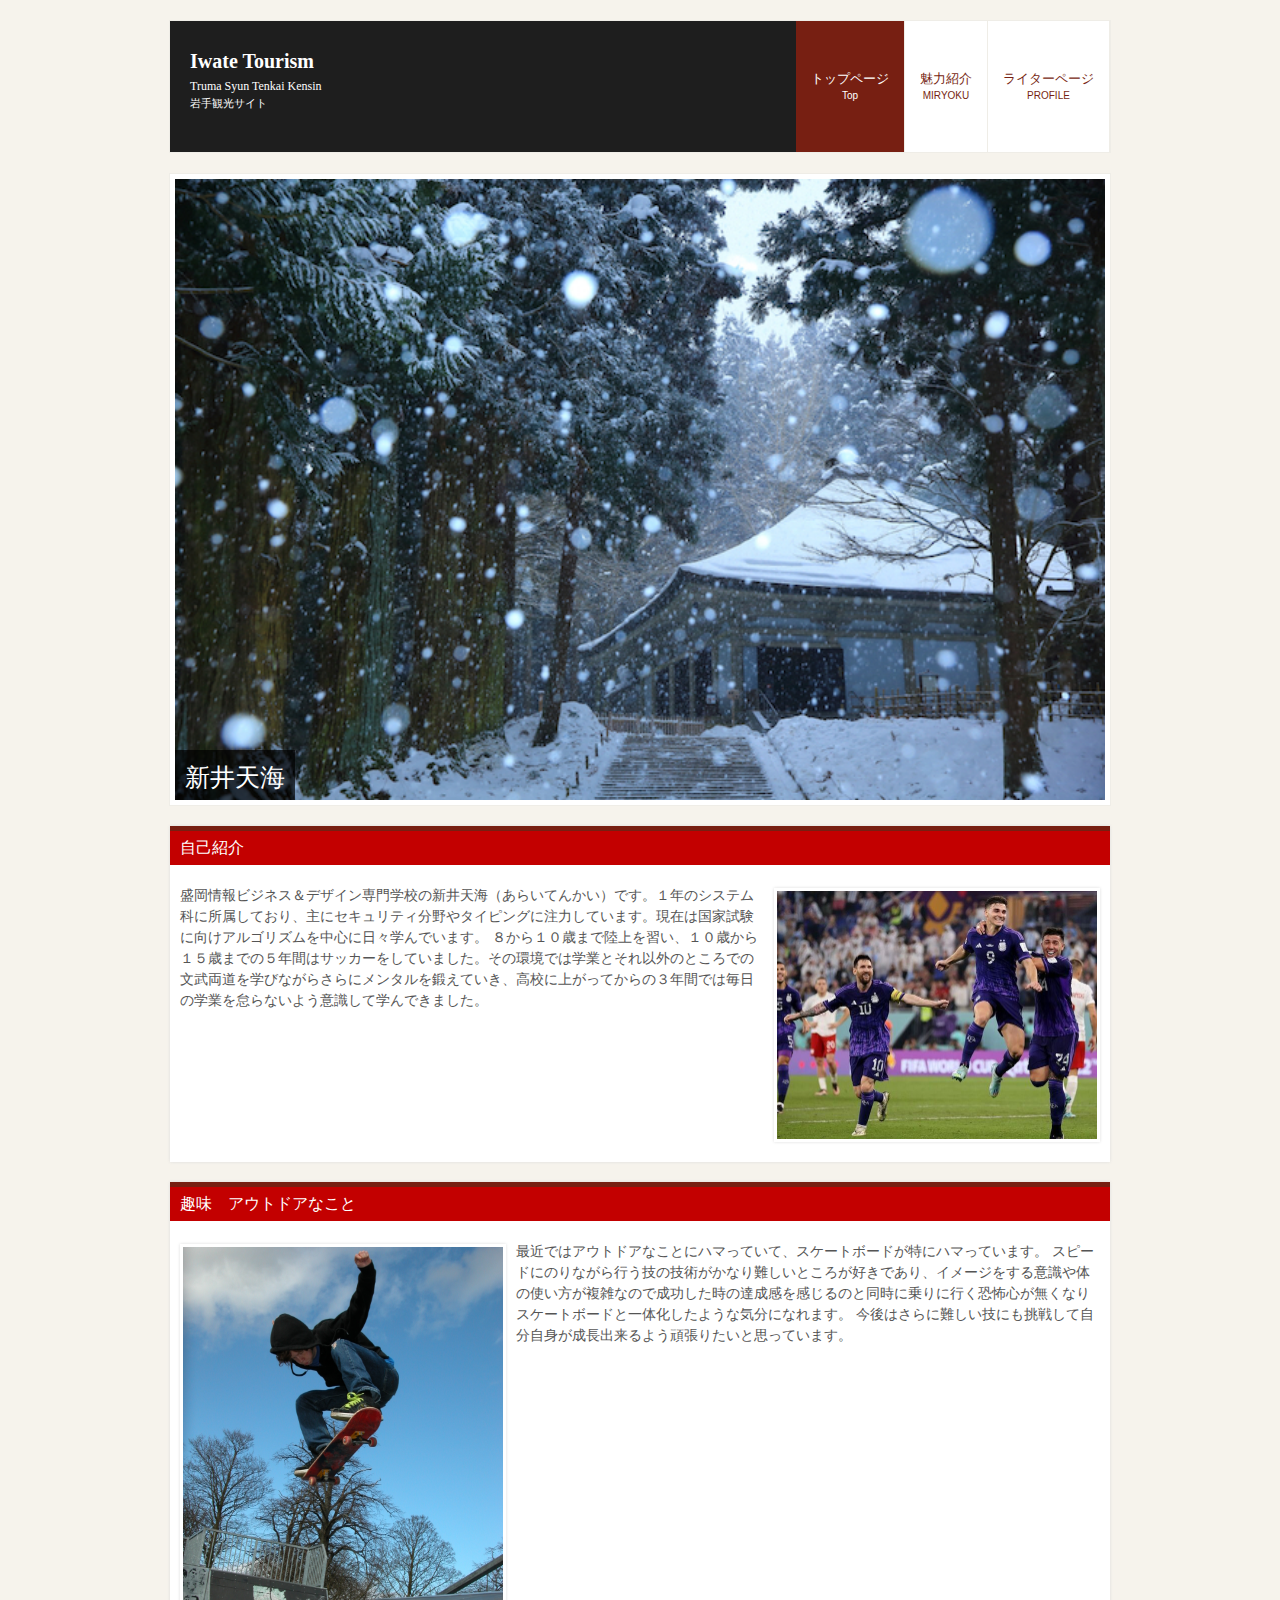
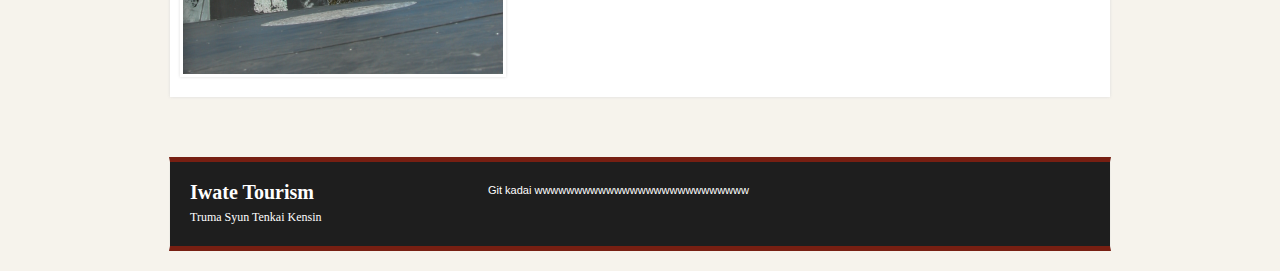
<file: tenkai.html>
<!DOCTYPE html>
<html dir="ltr" lang="ja">
<head>
<meta charset="UTF-8">
<meta name="viewport" content="width=device-width, user-scalable=yes, maximum-scale=1.0, minimum-scale=1.0">
<meta name="description" content="岩手の観光サイトです。">
<meta name="keywords" content="">
<title>ライターページ_新井</title>
<link rel="stylesheet" href="style.css" type="text/css" media="screen">
<!--[if lt IE 9]>
<script src="js/html5.js"></script>
<script src="js/css3-mediaqueries.js"></script>
<![endif]-->
<script src="js/jquery1.7.2.min.js"></script>
<script src="js/script.js"></script>
</head>
<body>
<!-- ヘッダー -->
<div id="header">
	<div class="inner">
		<!-- ロゴ -->
		<div class="logo">
			<a href="index.html">Iwate Tourism<br><span>Truma Syun Tenkai Kensin</span></a>
      <h1>岩手観光サイト</h1>
		</div>
		<!-- / ロゴ -->
    
	  <!-- メインナビゲーション -->
    <nav id="mainNav">
  		<a class="menu" id="menu"><span>MENU</span></a>
			<div class="panel">
				<ul>
					<li class="active"><a href="index.html">トップページ<br><span>Top</span></a></li>
					<li><a href="miryoku.html">魅力紹介<br><span>MIRYOKU</span></a></li>
					<li><a href="prof.html">ライターページ<br><span>PROFILE</span></a></li>
				</ul>
      </div>
    </nav>
		<!-- メインナビゲーション -->
    
</div>
<!-- / ヘッダー -->

<!-- サブ画像 -->
<div id="mainBanner" class="subImg">
  <div class="inner">
		<img src="images/tenkai_1.jpg" alt="" width="930" height="190">
    <div class="slogan">
			<h2></h2>
			<h3>新井天海</h3>
		</div>
	</div>
</div>
<!-- / サブ画像 -->

<div id="wrapper">

	<!-- コンテンツ -->
	<section id="main">

		<section class="content">
			<h3 class="heading">自己紹介</h3>
			<article>
				<img src="images/tenkai_2.jpg" width="320" height="240" alt="" class="alignright frame">
				<p>盛岡情報ビジネス＆デザイン専門学校の新井天海（あらいてんかい）です。１年のシステム科に所属しており、主にセキュリティ分野やタイピングに注力しています。現在は国家試験に向けアルゴリズムを中心に日々学んでいます。
					８から１０歳まで陸上を習い、１０歳から１５歳までの５年間はサッカーをしていました。その環境では学業とそれ以外のところでの文武両道を学びながらさらにメンタルを鍛えていき、高校に上がってからの３年間では毎日の学業を怠らないよう意識して学んできました。
				</p>
			</article>
		</section>
    
		<section class="content">
			<h3 class="heading">趣味　アウトドアなこと</h3>
			<article>
				<img src="images/tenkai_3.jpg" width="320" height="240" alt="" class="alignleft frame">
				<p>最近ではアウトドアなことにハマっていて、スケートボードが特にハマっています。
					スピードにのりながら行う技の技術がかなり難しいところが好きであり、イメージをする意識や体の使い方が複雑なので成功した時の達成感を感じるのと同時に乗りに行く恐怖心が無くなりスケートボードと一体化したような気分になれます。
					今後はさらに難しい技にも挑戦して自分自身が成長出来るよう頑張りたいと思っています。
				</p>
			</article>
		</section>

		
	</section>
	<!-- / コンテンツ -->

</div>
<!-- / WRAPPER -->

<!-- フッター -->
<div id="footer">
	<div class="inner">
    
		<!-- 3カラム -->
    <section class="gridWrapper">
      
			<article class="grid">
      	<!-- ロゴ -->
				<p class="logo"><a href="index.html">Iwate Tourism<br /><span>Truma Syun Tenkai Kensin</span></a></p>
				<!-- / ロゴ -->
			</article>
			
      <article class="grid copyright">
      	Git kadai wwwwwwwwwwwwwwwwwwwwwwwwwww</a>
			</article>
		
    </section>
		<!-- / 3カラム -->
      
	</div>
</div>
<!-- / フッター -->

</body>
</html>
</file>
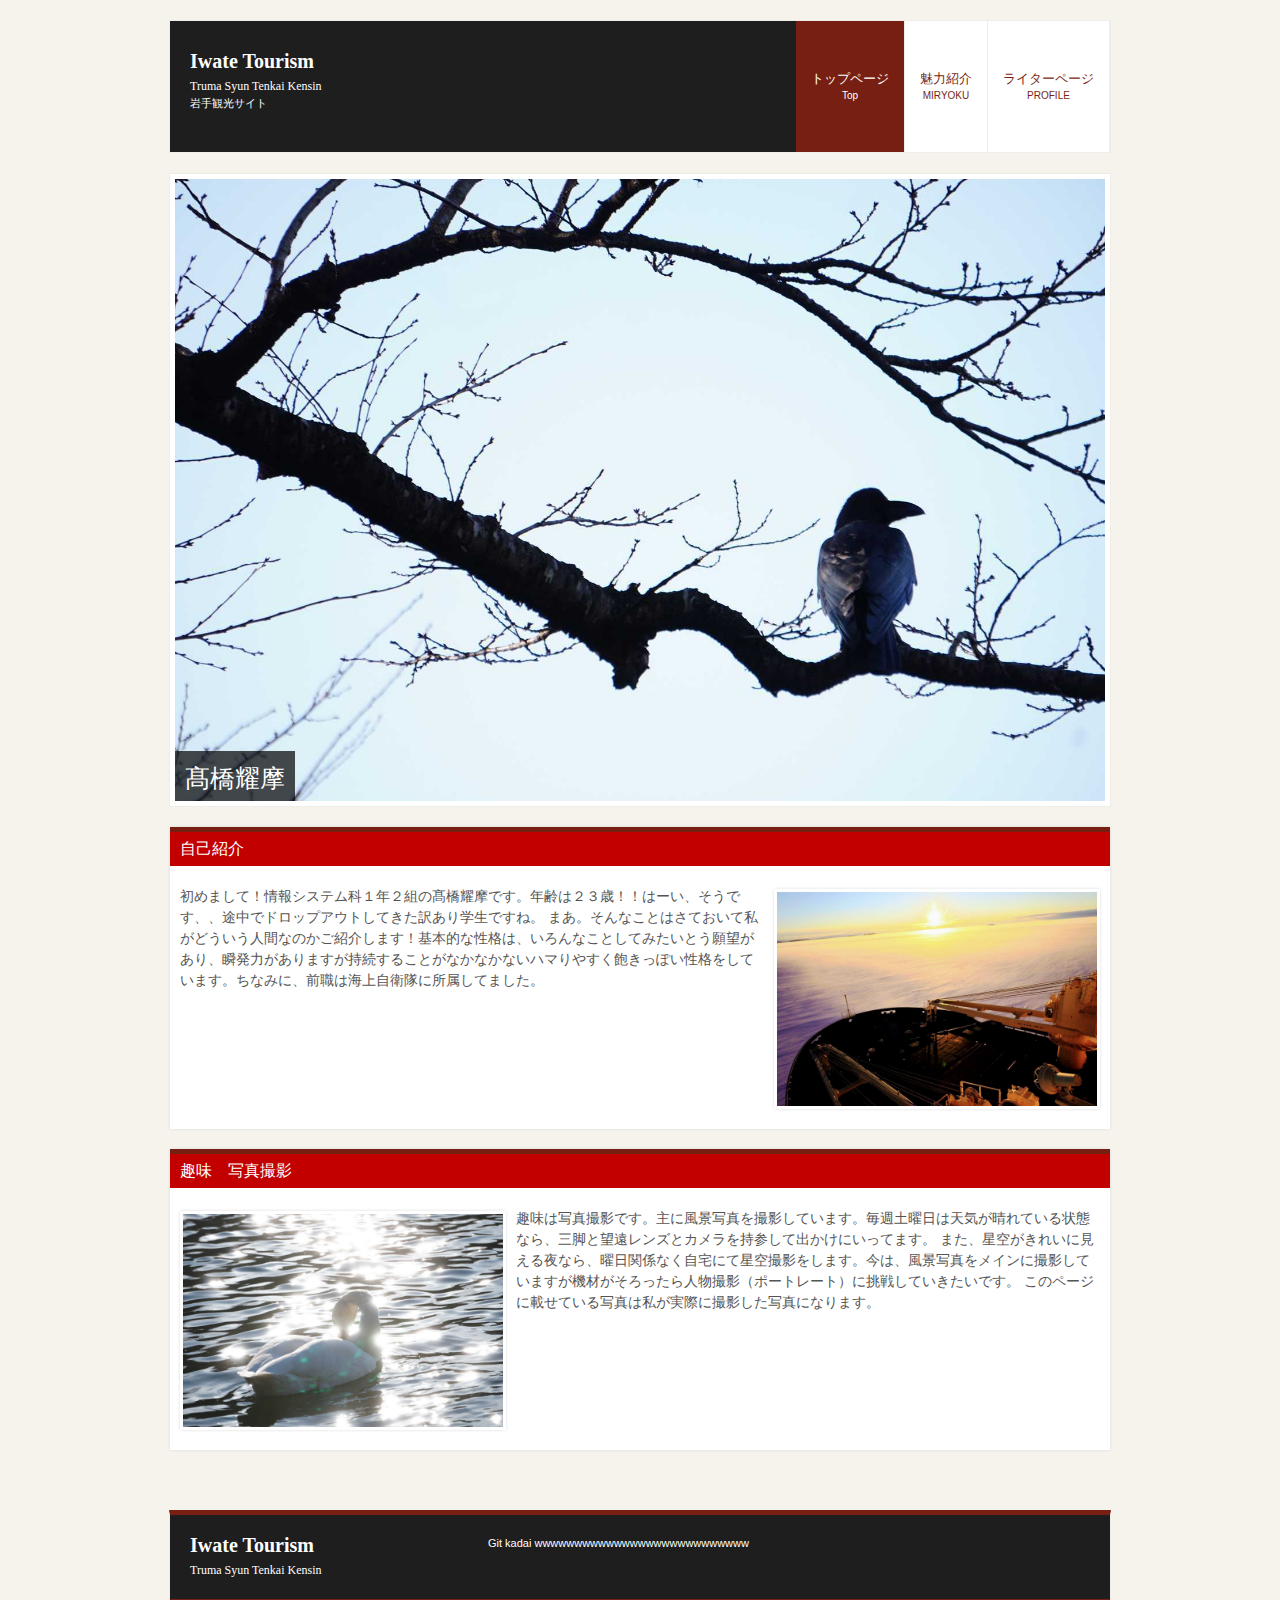
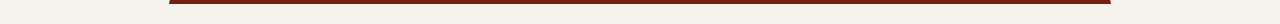
<file: teruma.html>
<!DOCTYPE html>
<html dir="ltr" lang="ja">
<head>
<meta charset="UTF-8">
<meta name="viewport" content="width=device-width, user-scalable=yes, maximum-scale=1.0, minimum-scale=1.0">
<meta name="description" content="岩手観光サイトです">
<meta name="keywords" content="">
<title>ライターページ_髙橋</title>
<link rel="stylesheet" href="style.css" type="text/css" media="screen">
<!--[if lt IE 9]>
<script src="js/html5.js"></script>
<script src="js/css3-mediaqueries.js"></script>
<![endif]-->
<script src="js/jquery1.7.2.min.js"></script>
<script src="js/script.js"></script>
</head>
<body>
<!-- ヘッダー -->
<div id="header">
	<div class="inner">
		<!-- ロゴ -->
		<div class="logo">
			<a href="index.html">Iwate Tourism<br><span>Truma Syun Tenkai Kensin</span></a>
      <h1>岩手観光サイト</h1>
		</div>
		<!-- / ロゴ -->
    
	  <!-- メインナビゲーション -->
    <nav id="mainNav">
  		<a class="menu" id="menu"><span>MENU</span></a>
			<div class="panel">
				<ul>
					<li class="active"><a href="index.html">トップページ<br><span>Top</span></a></li>
					<li><a href="miryoku.html">魅力紹介<br><span>MIRYOKU</span></a></li>
					<li><a href="prof.html">ライターページ<br><span>PROFILE</span></a></li>
				</ul>
      </div>
    </nav>
		<!-- メインナビゲーション -->
    
</div>
<!-- / ヘッダー -->

<!-- サブ画像 -->
<div id="mainBanner" class="subImg">
  <div class="inner">
		<img src="images/teruma_2.JPG" alt="" width="930" height="190">
    <div class="slogan">
			<h2></h2>
			<h3>髙橋耀摩</h3>
		</div>
	</div>
</div>
<!-- / サブ画像 -->

<div id="wrapper">

	<!-- コンテンツ -->
	<section id="main">

		<section class="content">
			<h3 class="heading">自己紹介</h3>
			<article>
				<img src="images/teruma_1.JPG" width="320" height="240" alt="" class="alignright frame">
				<p>初めまして！情報システム科１年２組の髙橋耀摩です。年齢は２３歳！！はーい、そうです、、途中でドロップアウトしてきた訳あり学生ですね。
					まあ。そんなことはさておいて私がどういう人間なのかご紹介します！基本的な性格は、いろんなことしてみたいとう願望があり、瞬発力がありますが持続することがなかなかないハマりやすく飽きっぽい性格をしています。ちなみに、前職は海上自衛隊に所属してました。
				</p>
			</article>
		</section>
    
		<section class="content">
			<h3 class="heading">趣味　写真撮影</h3>
			<article>
				<img src="images/teruma_3.JPG" width="320" height="240" alt="" class="alignleft frame">
				<p>趣味は写真撮影です。主に風景写真を撮影しています。毎週土曜日は天気が晴れている状態なら、三脚と望遠レンズとカメラを持参して出かけにいってます。
					また、星空がきれいに見える夜なら、曜日関係なく自宅にて星空撮影をします。今は、風景写真をメインに撮影していますが機材がそろったら人物撮影（ポートレート）に挑戦していきたいです。
					このページに載せている写真は私が実際に撮影した写真になります。
				</p>
			</article>
		</section>

		
	</section>
	<!-- / コンテンツ -->

</div>
<!-- / WRAPPER -->

<!-- フッター -->
<div id="footer">
	<div class="inner">
    
		<!-- 3カラム -->
    <section class="gridWrapper">
      
			<article class="grid">
      	<!-- ロゴ -->
				<p class="logo"><a href="index.html">Iwate Tourism<br /><span>Truma Syun Tenkai Kensin</span></a></p>
				<!-- / ロゴ -->
			</article>
			
      <article class="grid copyright">
      	Git kadai wwwwwwwwwwwwwwwwwwwwwwwwwww</a>
			</article>
		
    </section>
		<!-- / 3カラム -->
      
	</div>
</div>
<!-- / フッター -->

</body>
</html>
</file>
<file: style.css>
@charset "utf-8";


/* =Reset default browser CSS.
Based on work by Eric Meyer: http://meyerweb.com/eric/tools/css/reset/index.html
-------------------------------------------------------------- */
html, body, div, span, applet, object, iframe, h1, h2, h3, h4, h5, h6, p, blockquote, pre, a, abbr, acronym, address, big, cite, code, del, dfn, em, font, ins, kbd, q, s, samp, small, strike, strong, sub, sup, tt, var, dl, dt, dd, ol, ul, li, fieldset, form, label, legend, table, caption, tbody, tfoot, thead, tr, th, td {border: 0;font-family: inherit;font-size: 100%;font-style: inherit;font-weight: inherit;margin: 0;outline: 0;padding: 0;vertical-align: baseline;}
:focus {outline: 0;}

ol, ul {list-style: none;}
table {border-collapse: separate;border-spacing: 0;}
caption, th, td {font-weight: normal;text-align: left;}
blockquote:before, blockquote:after,q:before, q:after {content: "";}
blockquote, q {quotes: "" "";}
a img{border: 0;}
figure{margin:0}
article, aside, details, figcaption, figure, footer, header, hgroup, menu, nav, section {display: block;}
/* -------------------------------------------------------------- */

body{
color:#555;
font:12px verdana,"ヒラギノ丸ゴ ProN W4","Hiragino Maru Gothic ProN","メイリオ","Meiryo","ＭＳ Ｐゴシック","MS PGothic",Sans-Serif;
line-height:1.5;
background:#f6f3ec;
-webkit-text-size-adjust: none;
}


/* リンク設定
------------------------------------------------------------*/
a{color:#c30000;text-decoration:none;}
a:hover{color:#771f12;}
a:active, a:focus{outline:0;}


/* 全体
------------------------------------------------------------*/
#wrapper{
margin:0 auto;
padding:0 1%;
width:98%;
position:relative;
}

.inner{
margin:0 auto;
width:100%;
}


/*************
/* ヘッダー
*************/
#header .inner{
margin-top:20px;
overflow:hidden;
background:#1e1e1e;
border:1px solid #efede7;
}

* html #header{height:1%;}


/*************
/* ロゴ
*************/
#header .logo{
float:left;
padding:30px 0 0 20px;
}

.logo a{
font-size:20px;
font-weight:bold;
line-height:1;
color:#fff;
font-family:"Palatino Linotype", "Book Antiqua", Palatino, serif;
}

.logo span{
font-size:12px;
font-weight:normal;
}

#header h1{
font-size:11px;
color:#fff;
}


/**************************
/* メイン画像（トップページ+サブページ）
**************************/
#mainBanner{
margin:20px auto;
padding:0;
width:100%;
line-height:0;
}

#mainBanner .inner{position:relative;}

#mainBanner img{
max-width:100%;
height:auto;
padding:5px;
background:#fff;
box-shadow:#ccc 0 0 3px;
}

.slogan{
position:absolute;
margin:5px;
height:auto;
bottom:0;
left:0;
padding:5px 10px;
line-height:1.4;
z-index:100;
color:#fff;
background:url(images/tp2.png);
}

.slogan h2{
padding-bottom:5px;
font-size:35px;
}

.slogan h3{
font-size:25px;
}



/**************************
/* グリッド
**************************/
.gridWrapper{
padding-bottom:20px;
overflow: hidden;
}

* html .gridWrapper{height:1%;}
	
.grid{
float:left;
background:#fff;
border-top:5px solid #771f12;
border-bottom:5px solid #771f12;
box-shadow:0 0 3px #ddd;
}

.grid h3{
padding:10px 0;
font-weight:bold;
color:#fff;
background:#c30000;
text-align:center;
}

.grid p{
padding:5px 10px;
}

.grid p.img{
padding:0;
}

p.readmore{
padding:10px;
}


/* フッター内のグリッド(3カラム) */
#footer .grid{
color:#fff;
border:0;
background:transparent;
box-shadow:none;
}

#footer .grid p{padding:0;}


/*************
メイン コンテンツ
*************/
section.content{
padding:0 10px 10px;
margin-bottom:20px;
overflow:hidden;
font-size:14px;
background:#fff;
box-shadow:0 0 3px #ddd;
}

* html section.content{height:1%;}

section.content p{margin-bottom:5px;}

h3.heading{
padding:5px 10px;
margin:0 -10px 20px;
font-size:16px;
color:#fff;
border-top:5px solid #771f12;
background:#c30000;
}

section.content img{
max-width:90%;
height:auto;
}

img.frame,#gallery img{
padding:3px;
box-shadow:0 0 3px #ddd;
}

#gallery .grid{
margin-bottom:10px;
box-shadow:none;
border:0;
}

.alignleft{
float:left;
clear:left;
margin:3px 10px 10px 0;
}

.alignright{
float:right;
clear:right;
margin:3px 0 10px 10px;
}



/*************
テーブル
*************/
table.table{
border-collapse:collapse;
width:100%;
margin:10px auto;
}

table.table th,table.table td{
padding:5px;
border:1px solid #c30000;
}

table.table th{
text-align:right;
font-weight:bold;
letter-spacing:1px;
white-space:nowrap;
color:#fff;
background:#771f12;
border-left:#c30000 5px solid
}

a{color:#c30000;text-decoration:none;}
a:hover{color:#771f12;}

table.table td{border-left:#c30000 3px double}



/*************
サブ（フッター前）コンテンツ
*************/
#sub ul{padding:10px;}

#sub li{
margin-bottom:10px;
padding-bottom:10px;
border-bottom:1px dashed #ebebeb;
}

#sub li:last-child{
border:0;
margin-bottom:0;
}

#sub li a{display:block;}

#sub ul.list{padding-bottom:7px;}

#sub ul.list li{
clear:both;
margin-bottom:6px;
padding:5px 0;
overflow:hidden;
}

* html #sub ul.list li{height:1%;}

#sub ul.list li img{
float:left;
margin:0 10px 0 0;
}

#sub ul.list li{
font-size:12px;
line-height:1.35;
}


/*************
/* フッター
*************/
#footer .inner{
clear:both;
padding:20px 0 0;
margin-bottom:20px;
overflow:hidden;
border-top:5px solid #771f12;
border-bottom:5px solid #771f12;
background:#1e1e1e;
}

* html #footer .inner{height:1%;}

#footer p.logo{padding-left:20px;}

.tel strong{
font-size:20px;
font-weight:bold;
}

#footer a{color:#fff;}
#footer a:hover{color:#771f12;}

#footer .copyright{font-size:11px;}


/* PC用 */
@media only screen and (min-width:960px){	
	#wrapper,.inner{
	width:940px;
	padding:0;
	}
	
	#wrapper{padding-bottom:20px;}
	
  nav div.panel{
	display:block !important;
	float:right;
	}

	a#menu{display:none;}

	nav#mainNav ul{
	float:right;
	overflow:hidden;
	}

	* html nav#mainNav ul{height:1%;}

	nav#mainNav ul li{
	float:left;
	text-align:center;
	border-right:1px solid #efede7;
	}

	nav#mainNav ul a{
	font-size:13px;
	display:block;
	padding:50px 15px;
	line-height:1.2;
	color:#771f12;
	background:#fff;
	}
	
	nav#mainNav ul span{
	font-size:10px;
	}
	
	nav#mainNav ul li.active a,nav#mainNav ul a:hover{
	color:#fff;
	background:#771f12;
	}
	
	/* グリッド全体 */
	.gridWrapper{
	width:960px;
	margin:0 0 0 -20px;
	}
	
	/* グリッド共通 ベース:トップページ4カラム */
	.grid{
	float:left;
	width:220px;
	margin-left:20px;
	}
	
	/* サブコンテンツ + フッター グリッド(3カラム) */
	#sub .grid, #footer .grid{width:298px;}
	#footer .grid{border:0;}
	
	.readmore{clear:both;}
}


/* モニター幅940px以下 */
@media only screen and (max-width:940px){
	*{
    -webkit-box-sizing: border-box;
       -moz-box-sizing: border-box;
         -o-box-sizing: border-box;
        -ms-box-sizing: border-box;
            box-sizing: border-box;
	}
	
	#header .inner,#footer .inner{margin:0;padding:0;}
	
	#header .logo,#footer .logo{
	float:none;
	text-align:center;
	padding:10px 5px;
	}
	
	nav#mainNav{
	clear:both;
	width:100%;
	margin:0 auto;
	padding:0;
	background:#771f12;
	}

	nav#mainNav a.menu{
	width:100%;
	display:block;
	height:40px;
	line-height:40px;
	font-weight: bold;
	text-align:left;
	color:#fff;
	}

	nav#mainNav a#menu span{padding-left:10px;}
	nav#mainNav a.menu span:before{content: "→ ";}
	nav#mainNav a.menuOpen span:before{content: "↓ ";}

	nav#mainNav a#menu:hover{cursor:pointer;}

	nav .panel{
	display: none;
	width:100%;
	position: relative;
	right: 0;
	top:0;
	z-index: 1;
	}

	nav#mainNav ul li{
	float: none;
	clear:both;
	width:100%;
	height:auto;
	line-height:1.2;
	}

	nav#mainNav ul li a,nav#mainNav ul li.current-menu-item li a{
	display: block;
	padding:15px 10px;
	text-align:left;
	border-bottom:1px dotted #1e1e1e;
	color:#fff;
	background:#c30000;
	}
	
	nav#mainNav ul li a span{padding-left:10px;}
	
	nav#mainNav ul li:first-child a{border-top:1px dotted #1e1e1e;}
	
	nav#mainNav ul li:last-child a{border:0;}
	
	nav#mainNav ul li.active a,nav#mainNav ul li a:hover{background:#771f12;}

	nav div.panel{float:none;}
	
	.grid{
	float:left;
	width:48%;
	margin:10px 2% 0 0;
	}
	
	.grid img{
	float:left;
	margin-right:5px;
	}
	
	#gallery{padding-left:1px;}
	
	#gallery .grid{
	width:23%;
	margin:0 2% 0 0;
	padding:0;
	}
	
	#gallery .grid img{
	float:none;
	margin:0;
	}
	
	#sub .grid{
	width:32%;
	margin:10px 1%;
	}
	
	#sub .grid:first-child{
	margin-left:0;
	}
	
	#sub .grid:last-child{
	margin-right:0;
	}
	
	#footer .grid, #footer .grid p{
	float:none;
	width:100%;
	text-align:center;
	border:0;
	}
	
	#footer .grid:last-child{padding-top:20px;}
}


/* iPad 縦 */
@media only screen and (max-width:768px){
  #header{padding-bottom:0;}	

	#header h1{text-align:center;}
	
	#header .logo{
	float:none;
	text-align:center;
	padding:10px 5px 20px;
	}
	
	#sub ul.list{padding:10px 10px 11px;}
	
	#sub ul.list li{
	padding-bottom:10px;
	margin-bottom:8px;
	}
}


/* スマートフォン 横(ランドスケープ) */
@media only screen and (max-width:640px){
	#footer .grid p{text-align:center;}
	
	.grid img{
	float:none;
	margin:0 auto;
	width:100%;
	height:auto;
	}
	
	.grid p,#sub .grid li{text-align:left;}

  .alignleft,.alignright{
	float:none;
	display:block;
	margin:0 auto 10px;
	}
	
	#sub ul.list li img{
	margin:0 5px 0 0;
	width:auto;
	height:auto;
	}
}


/* スマートフォン 縦(ポートレート) */
@media only screen and (max-width:480px){
	#mainBanner h2,#mainBanner h3{font-size:75%;}
	
	#sub .grid{
	float:none;
	width:98%;
	}
	
	#sub .grid h3{padding:10px 5px;}
	
	#sub ul.list{padding:10px;}
	
	#sub ul.list li{
	padding-bottom:3px;
	margin-bottom:3px;
	}
}

.wave {
	font-size: 50px;
		font-weight: bold;
		color: aqua;
		position: absolute;
		top: 50%;
		left: 50%;
		transform: translate(-50%,-50%);
  }
  
  .wave span {
	position: relative;
	animation: wave-anim 2s linear infinite;
  }
  
  /* animation */
  @keyframes wave-anim {
	0% {
	  top: 0;
	}
	30% {
	  top: 6px;
	}
	70% {
	  top: -6px;
	}
	100% {
	  top: 0;
	}
  }
  
  /* animation-delay */
  .wave span:nth-child(5n + 1) {
	animation-delay: 0.5s;
  }
  
  .wave span:nth-child(5n + 2) {
	animation-delay: 1s;
  }
  
  .wave span:nth-child(5n + 3) {
	animation-delay: 1.5s;
  }
  
  .wave span:nth-child(5n + 4) {
	animation-delay: 2s;
  }

 
  
  .hello-parent {
	display: flex;
	background: #fff;
	background: -webkit-radial-gradient(#fff, #eaeaea); 
	background: -o-radial-gradient(#fff, #eaeaea); 
	background: -moz-radial-gradient(#fff, #eaeaea);
	background: radial-gradient(#fff, #eaeaea); 
	background:url(images/home.png);
	margin-left: 13%;
	margin-right: 13%;
  }
  
  .hello-word {
	margin:auto;
  }
  /* H Animation */
  
  .H-left-stroke {
	stroke-dasharray: 124px;
	stroke-dashoffset: 124px;
	animation: H-left-move 20s ease forwards;
  }
  
  .H-mid-stroke {
	stroke-dasharray: 37px;
	stroke-dashoffset: 37px;
	animation: H-mid-move 9s ease forwards;
  }
  
  .H-right-stroke {
	stroke-dasharray: 124px;
	stroke-dashoffset: 124px;
	animation: H-right-move 13s ease forwards;
  }
  
  @keyframes H-left-move {
	0% {
	  stroke-dashoffset: 124px;
	}
	5% {
	  stroke-dashoffset: 0px;
	}
	100% {
	  stroke-dashoffset: 0px;
	}
  }
  
  @keyframes H-mid-move {
	0% {
	  stroke-dashoffset: 37px;
	}
	5% {
	  stroke-dashoffset: 37px;
	}
	10% {
	  stroke-dashoffset: 0px;
	}
	100% {
	  stroke-dashoffset: 0px;
	}
  }
  
  @keyframes H-right-move {
	0% {
	  stroke-dashoffset: 124px;
	}
	5% {
	  stroke-dashoffset: 124px;
	}
	10% {
	  stroke-dashoffset: 0px;
	}
	100% {
	  stroke-dashoffset: 0px;
	}
  }
  
  /* E Animation */
  
  .E-left-stroke {
	stroke-dasharray: 124px;
	stroke-dashoffset: 124px;
	animation: E-left-move 20s ease forwards;
  }
  
  .E-top-stroke {
	stroke-dasharray: 47px;
	stroke-dashoffset: 47px;
	animation: E-top-move 10s ease forwards;
  }
  
  .E-mid-stroke {
	stroke-dasharray: 42px;
	stroke-dashoffset: 42px;
	animation: E-mid-move 10s ease forwards;
  }
  
  .E-bottom-stroke {
	stroke-dasharray: 47px;
	stroke-dashoffset: 47px;
	animation: E-bottom-move 10s ease forwards;
  }
  
  @keyframes E-left-move {
	0% {
	  stroke-dashoffset: 124px;
	}
	2% {
	  stroke-dashoffset: 124px;
	}
	6% {
	  stroke-dashoffset: 0px;
	}
	100% {
	  stroke-dashoffset: 0px;
	}
  }
  
  @keyframes E-top-move {
	0% {
	  stroke-dashoffset: 47px;
	}
	6% {
	  stroke-dashoffset: 47px;
	}
	11% {
	  stroke-dashoffset: 0px;
	}
	100% {
	  stroke-dashoffset: 0px;
	}
  }
  
  @keyframes E-mid-move {
	0% {
	  stroke-dashoffset: 42px;
	}
	8% {
	  stroke-dashoffset: 42px;
	}
	13% {
	  stroke-dashoffset: 0px;
	}
	100% {
	  stroke-dashoffset: 0px;
	}
  }
  
  @keyframes E-bottom-move {
	0% {
	  stroke-dashoffset: 47px;
	}
	11% {
	  stroke-dashoffset: 47px;
	}
	16% {
	  stroke-dashoffset: 0px;
	}
	100% {
	  stroke-dashoffset: 0px;
	}
  }
  
  /* L One Animation */
  
  .L-one-long-stroke {
	stroke-dasharray: 124px;
	stroke-dashoffset: 124px;
	animation: L-one-long-move 20s ease forwards;
  }
  
  .L-one-short-stroke {
	stroke-dasharray: 44px;
	stroke-dashoffset: 44px;
	animation: L-one-short-move 10s ease forwards;
  }
  
  @keyframes L-one-long-move {
	0% {
	  stroke-dashoffset: 124px;
	}
	2% {
	  stroke-dashoffset: 124px;
	}
	7% {
	  stroke-dashoffset: 0px;
	}
	100% {
	  stroke-dashoffset: 0px;
	}
  }
  
  @keyframes L-one-short-move {
	0% {
	  stroke-dashoffset: 44px;
	}
	13% {
	  stroke-dashoffset: 44px;
	}
	18% {
	  stroke-dashoffset: 0px;
	}
	100% {
	  stroke-dashoffset: 0px;
	}
  }
  
  /* L Two Animation */
  
  .L-two-long-stroke {
	stroke-dasharray: 124px;
	stroke-dashoffset: 124px;
	animation: L-two-long-move 20s ease forwards;
  }
  
  .L-two-short-stroke {
	stroke-dasharray: 44px;
	stroke-dashoffset: 44px;
	animation: L-two-short-move 10s ease forwards;
  }
  
  @keyframes L-two-long-move {
	0% {
	  stroke-dashoffset: 124px;
	}
	3% {
	  stroke-dashoffset: 124px;
	}
	8% {
	  stroke-dashoffset: 0px;
	}
	100% {
	  stroke-dashoffset: 0px;
	}
  }
  
  @keyframes L-two-short-move {
	0% {
	  stroke-dashoffset: 44px;
	}
	15% {
	  stroke-dashoffset: 44px;
	}
	20% {
	  stroke-dashoffset: 0px;
	}
	100% {
	  stroke-dashoffset: 0px;
	}
  }
  
  /* O Animation */
  
  .O-stroke {
	stroke-dasharray: 302px;
	stroke-dashoffset: 302px;
	animation: O-move 20s ease forwards;
  }
  
  @keyframes O-move {
	0% {
	  stroke-dashoffset: 302px;
	}
	4% {
	  stroke-dashoffset: 302px;
	}
	9% {
	  stroke-dashoffset: 0px;
	}
	100% {
	  stroke-dashoffset: 0px;
	}
  }
  
  /* Red Dot Animation */
  
  .red-dot {
	stroke-width: 44px;
	stroke-linecap: round;
	animation: red-dot-grow 8s ease-out forwards;
  }
  
  @keyframes red-dot-grow {
	0% {
	  stroke-width: 0px;
	}
	15% {
	  stroke-width: 0px;
	}
	20% {
	  stroke-width: 44px;
	}
	100% {
	  stroke-width: 44px;
	}
  }
</file>
